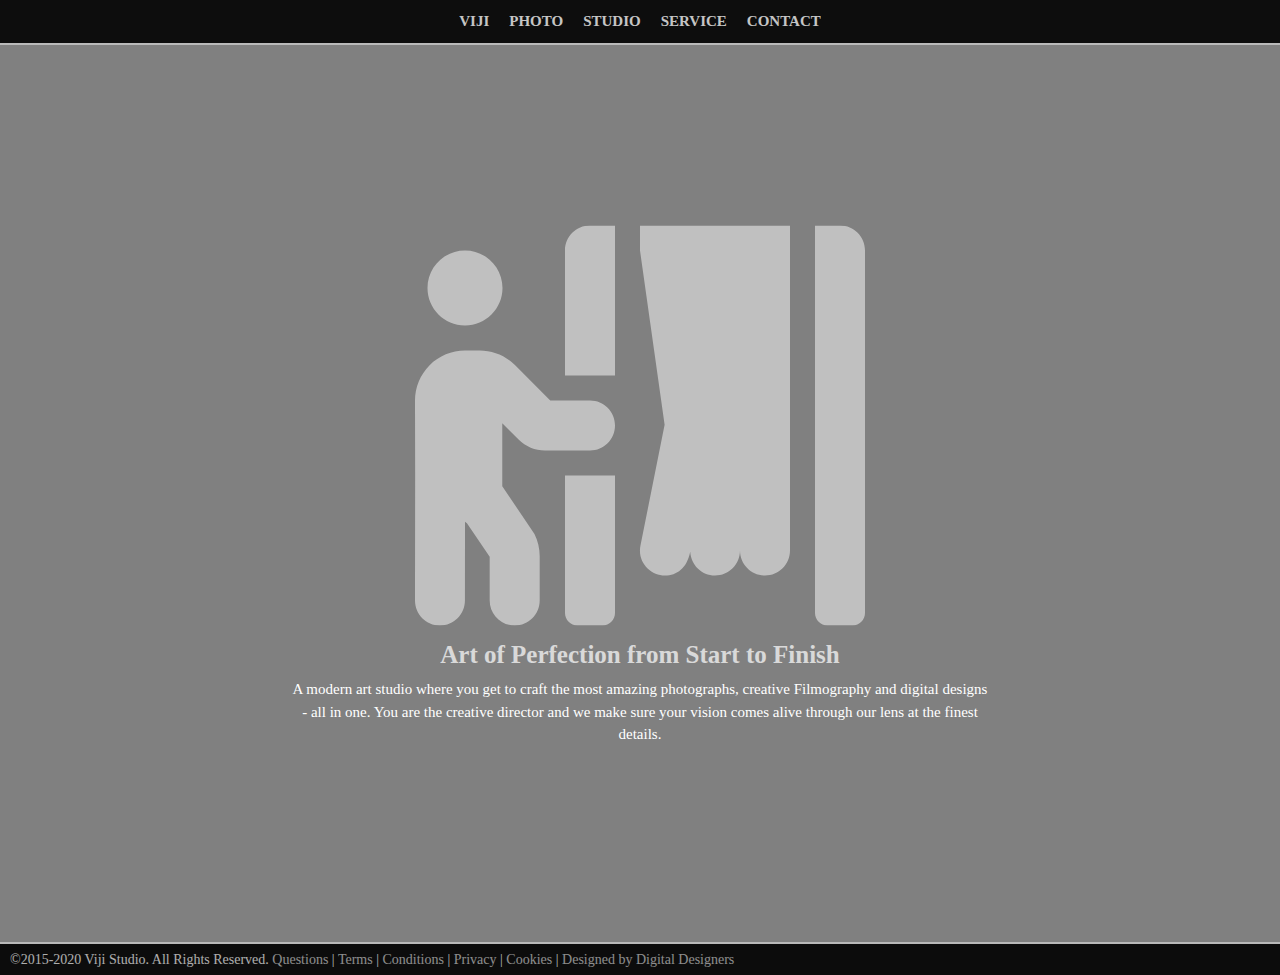
<file: index.html>
<!DOCTYPE html>
<html lang="en">

<head>
  <meta charset="UTF-8" />
  <meta name="viewport" content="width=device-width, initial-scale=1.0" />
  <title>Viji Studio: Photography, Filmography & Creative Design</title>
  <meta name="description"
    content="Photography, Filmography & Creative Design Studio in the heart of Toronto" />
  <link rel="shortcut icon" href="https://vijistudio.com/favicon.ico" type="image/x-icon" />

  <link rel="canonical" href="https://vijistudio.com/index.html" />
  <meta name="robots" content="max-snippet:-1, max-image-preview:large, max-video-preview:-1">
  <meta name="subject" content="Photography, Filmography & Creative Design" />
  <meta name="copyright" content="Viji Studio" />
  <meta name="author" content="Viji Velu" />

  <meta property="og:type" content="website" />
  <meta property="og:site_name" content="Viji Studio" />
  <meta property="og:title" content="Photography, Filmography & Creative Design Studio in the heart of Toronto" />
  <meta property="og:description"
    content="Photography, Filmography & Creative Design Studio in the heart of Toronto" />
  <meta property="og:url" content="https://vijistudio.com" />
  <meta property="og:image" content="https://vijistudio.com/logo.png" />
  <meta property="og:image:url" content="https://vijistudio.com/logo.png" />
  <meta property="og:image:alt" content="Website Name And Logo" />
  <meta property="fb:app_id" content="2519717764938880" />

  <meta name="twitter:card" content="summary" />
  <meta name="twitter:title" content="Photography, Filmography & Creative Design Studio in the heart of Toronto" />
  <meta name="twitter:description"
    content="Photography, Filmography & Creative Design Studio in the heart of Toronto" />
  <meta name="twitter:site" content="@viewsbyviji" />
  <meta name="twitter:image" content="https://vijistudio.com/logo.png/" />
 
 <meta name="google-site-verification" content="sirimkZRqiskqkBtPXglLRsh2No3yCVMbTO7wrermxA" />
 <meta name="msvalidate.01" content="4D62C07C8D78D80A59F36B67650A94B4" />
 <meta name="yandex-verification" content="cbead108b079e918" />
  
  <meta name="keywords"
    content="Corporate Branding, Promotional Marketing, Fashion Photography, Film Photography, Cinematography, Short Filmography, Creative Design, Website Development" />
  <link rel="stylesheet" href="style.css" />
</head>

<body>
  <div id="wrapper">
    <header>
      <nav>
          <ul>
            <li><a class="current" href="index.html">VIJI</a></li>
            <li><a href="photography.html">PHOTO</a></li>
            <li><a href="studio.html">STUDIO</a></li>     
            <li><a href="service.html">SERVICE</a></li>
            <li><a href="contact.html">CONTACT</a></li>
          </ul>
      </nav>
    </header>

    <div id="main">
      <article class="home">

        <svg data-icon="person-booth" class="fa-person-booth" role="img" xmlns="http://www.w3.org/2000/svg" viewBox="0 0 576 512"><path fill="currentColor" d="M192 496c0 8.8 7.2 16 16 16h32c8.8 0 16-7.2 16-16V320h-64v176zm32-272h-50.9l-45.2-45.3C115.8 166.6 99.7 160 82.7 160H64c-17.1 0-33.2 6.7-45.3 18.8C6.7 190.9 0 207 0 224.1L.2 320 0 480c0 17.7 14.3 32 31.9 32 17.6 0 32-14.3 32-32l.1-100.7c.9.5 1.6 1.3 2.5 1.7l29.1 43v56c0 17.7 14.3 32 32 32s32-14.3 32-32v-56.5c0-9.9-2.3-19.8-6.7-28.6l-41.2-61.3V253l20.9 20.9c9.1 9.1 21.1 14.1 33.9 14.1H224c17.7 0 32-14.3 32-32s-14.3-32-32-32zM64 128c26.5 0 48-21.5 48-48S90.5 32 64 32 16 53.5 16 80s21.5 48 48 48zm224-96l31.5 223.1-30.9 154.6c-4.3 21.6 13 38.3 31.4 38.3 15.2 0 28-9.1 32.3-30.4.9 16.9 14.6 30.4 31.7 30.4 17.7 0 32-14.3 32-32 0 17.7 14.3 32 32 32s32-14.3 32-32V0H288v32zm-96 0v160h64V0h-32c-17.7 0-32 14.3-32 32zM544 0h-32v496c0 8.8 7.2 16 16 16h32c8.8 0 16-7.2 16-16V32c0-17.7-14.3-32-32-32z"></path></svg>
        <h1>Art of Perfection from Start to Finish</h1>
        <p>
          A modern art studio where you get to craft the most amazing photographs, creative Filmography and digital designs - all in one. You are the creative director and we make sure your vision comes alive through our lens at the finest details. 
        </p>
      </article>
      
    </div>
    <footer>
      <p>
        ©2015-2020 Viji Studio. All Rights Reserved.
        <a href="questions.html">Questions</a> |
        <a href="terms.html">Terms</a> |
        <a href="conditions.html">Conditions</a> |
        <a href="privacy.html">Privacy</a> |
        <a href="cookies.html">Cookies</a> |
        <a href="https://digitaldesigners.ca" target="_blank" rel="noopener noreferrer"> Designed by Digital
          Designers</a>
      </p>
      <script type="application/ld+json">
          {
            "@context": "http://www.schema.org",
            "@type": "ProfessionalService",
            "name": "Viji Studio",
            "url": "https://vijistudio.com",
            "sameAs": [
              "https://facebook.com/viewsbyviji",
              "https://instagram.com/viewsbyviji",
              "https://twitter.com/viewsbyviji",
              "https://pinterest.ca/viewsbyviji",
              "https://viewsbyviji.tumblr.com",
              "https://500px.com/viewsbyviji",
              "https://flickr.com/photos/viewsbyviji",
              "https://linkedin.com/company/viewsbyviji",
              ""
            ],
            "logo": "https://vijistudio.com/logo.png",
            "priceRange": "$$$",
            "image": "https://vijistudio.com/logo.png",
            "description": "Learn to become a Photographer",
            "address": {
              "@type": "PostalAddress",
              "streetAddress": "945 Midland Avenue",
              "addressLocality": "Toronto",
              "addressRegion": "ON",
              "postalCode": "M1K 4G5",
              "addressCountry": "Canada"
            },
            "telephone": "416-882-8427"
          }
        </script>
      <script async src="script.js"></script>
    </footer>
  </div>
</body>

</html>
</file>
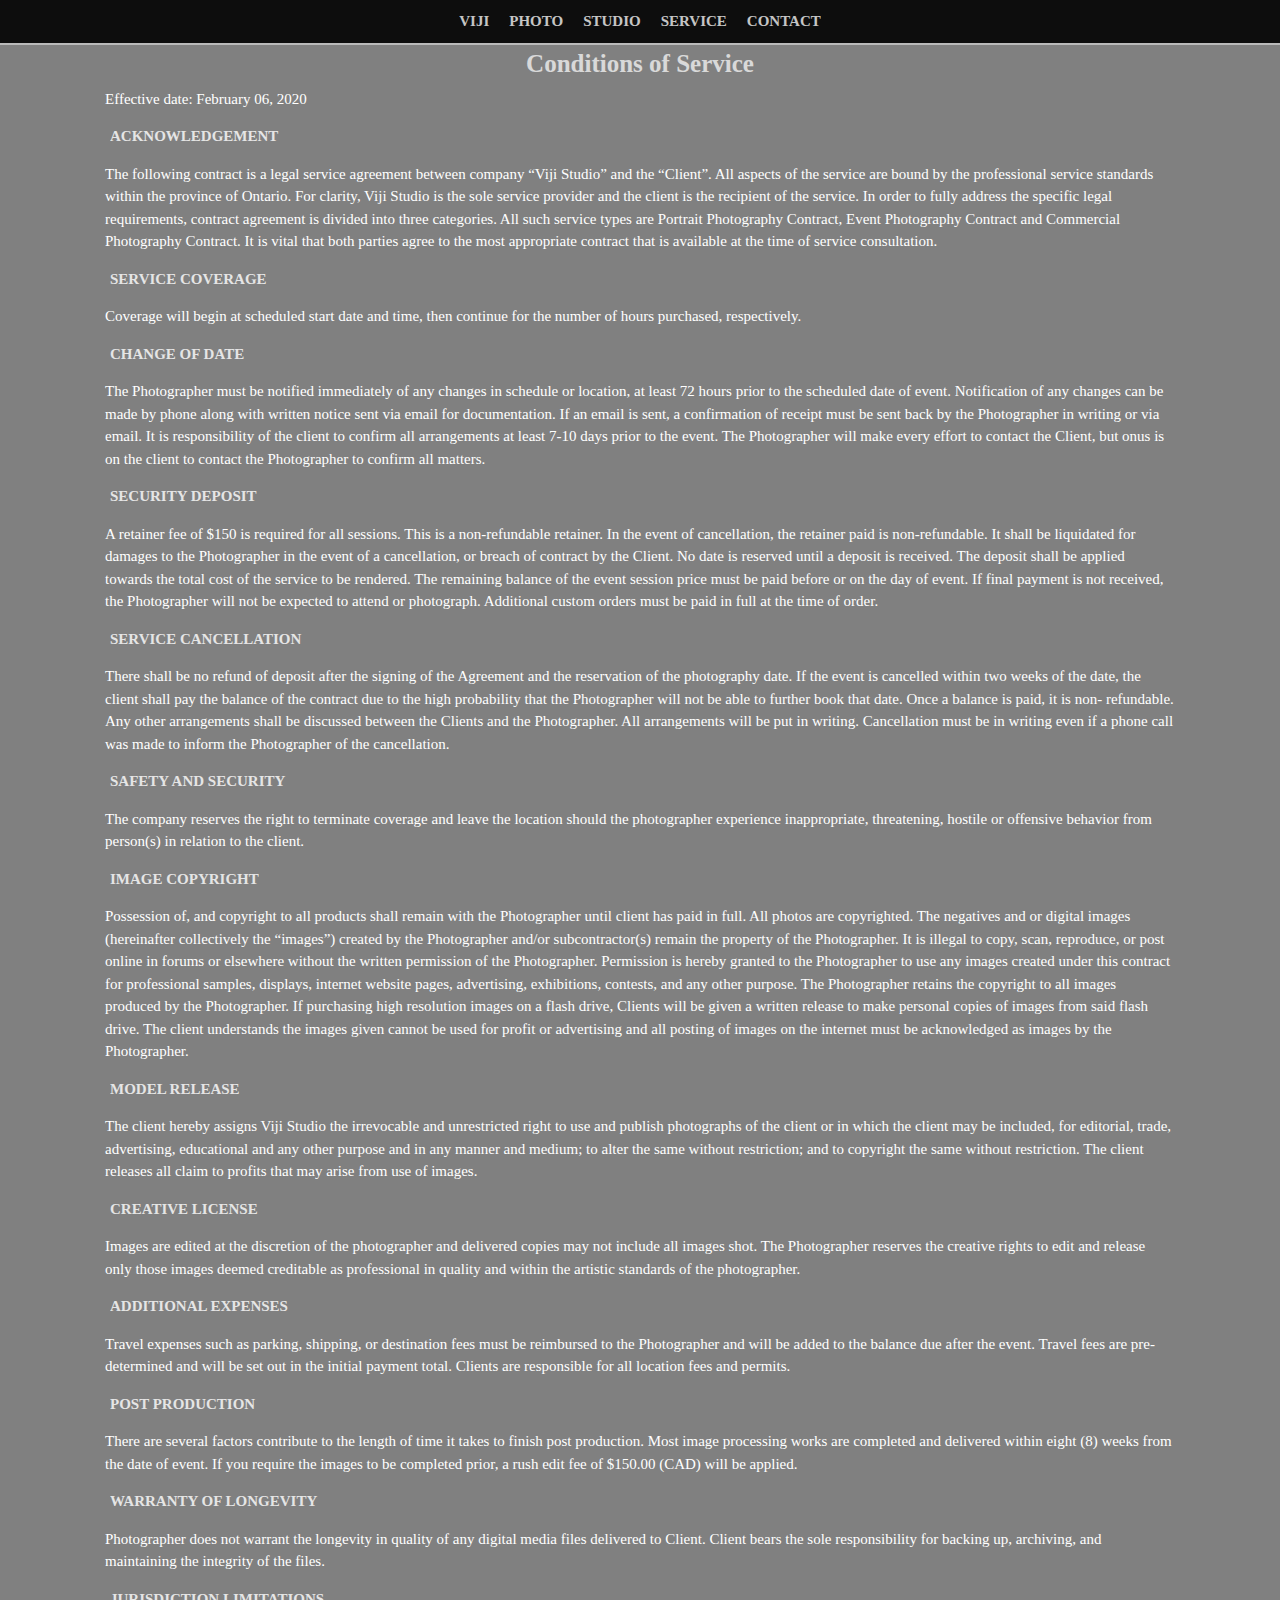
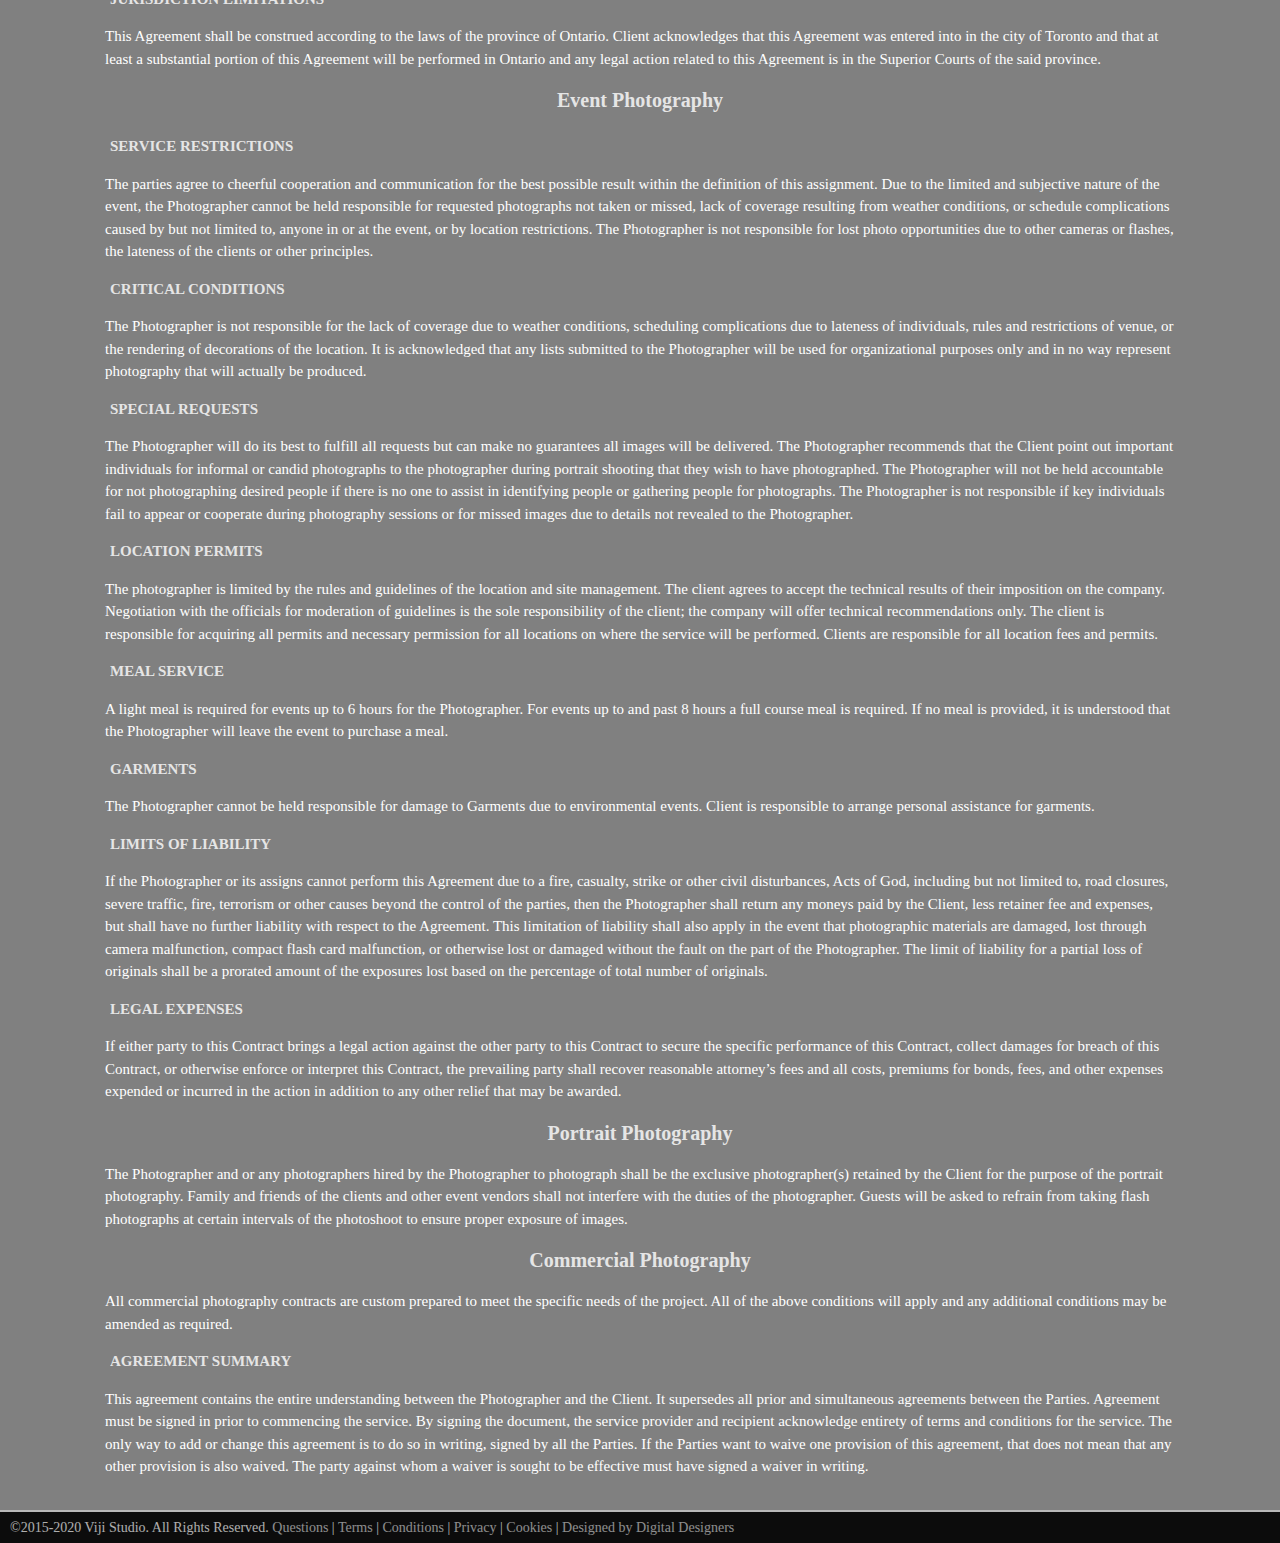
<file: conditions.html>
<!DOCTYPE html>
<html lang="en">

<head>
  <meta charset="UTF-8" />
  <meta name="viewport" content="width=device-width, initial-scale=1.0" />
  <title>Viji Studio: Conditions of Service</title>
  <meta name="description"
    content="Digital Photography Studio in the heart of Toronto" />
  <link rel="shortcut icon" href="https://vijistudio.com/favicon.ico" type="image/x-icon" />

  <link rel="canonical" href="https://vijistudio.com/conditions.html" />
  <meta name="robots" content="max-snippet:-1, max-image-preview:large, max-video-preview:-1">
  <meta name="subject" content="Studio Photography" />
  <meta name="copyright" content="Viji Studio" />
  <meta name="author" content="Viji Velu" />
 
  <link rel="stylesheet" href="style.css" />
</head>

<body>
  <div id="wrapper">
    <header>
      <nav>
        <ul>
          <li><a href="index.html">VIJI</a></li>
          <li><a href="photography.html">PHOTO</a></li>
          <li><a href="studio.html">STUDIO</a></li>     
          <li><a href="service.html">SERVICE</a></li>
          <li><a href="contact.html">CONTACT</a></li>
        </ul>
      </nav>
    </header>

    <div id="main">
      <article class="conditions">
        <h1>Conditions of Service</h1>
        <p>Effective date: February 06, 2020</p>
        <h3>Acknowledgement </h3>
        <p>The following contract is a legal service agreement between company “Viji Studio” and the
          “Client”. All aspects of the service are bound by the professional service standards within the
          province of Ontario. For clarity, Viji Studio is the sole service provider and the client is
          the recipient of the service. In order to fully address the specific legal requirements, contract
          agreement is divided into three categories. All such service types are Portrait Photography
          Contract, Event Photography Contract and Commercial Photography Contract. It is vital that both
          parties agree to the most appropriate contract that is available at the time of service
          consultation.</p>

        <h3>Service Coverage </h3>
        <p>Coverage will begin at scheduled start date and time, then continue for the number of hours
          purchased, respectively. </p>

        <h3>Change of Date </h3>
        <p>The Photographer must be notified immediately of any changes in schedule or location, at least 72
          hours prior to the scheduled date of event. Notification of any changes can be made by phone along
          with written notice sent via email for documentation. If an email is sent, a confirmation of receipt
          must be sent back by the Photographer in writing or via email. It is responsibility of the client to
          confirm all arrangements at least 7-10 days prior to the event. The Photographer will make every
          effort to contact the Client, but onus is on the client to contact the Photographer to confirm all
          matters. </p>

        <h3>Security Deposit</h3>
        <p>A retainer fee of $150 is required for all sessions. This is a non-refundable retainer. In the event
          of cancellation, the retainer paid is non-refundable. It shall be liquidated for damages to the
          Photographer in the event of a cancellation, or breach of contract by the Client. No date is
          reserved until a deposit is received. The deposit shall be applied towards the total cost of the
          service to be rendered. The remaining balance of the event session price must be paid before or on
          the day of event. If final payment is not received, the Photographer will not be expected to attend
          or photograph. Additional custom orders must be paid in full at the time of order. </p>

        <h3>Service Cancellation </h3>
        <p>There shall be no refund of deposit after the signing of the Agreement and the reservation of the
          photography date. If the event is cancelled within two weeks of the date, the client shall pay the
          balance of the contract due to the high probability that the Photographer will not be able to
          further book that date. Once a balance is paid, it is non- refundable. Any other arrangements shall
          be discussed between the Clients and the Photographer. All arrangements will be put in writing.
          Cancellation must be in writing even if a phone call was made to inform the Photographer of the
          cancellation. </p>

        <h3>Safety and Security</h3>
        <p>The company reserves the right to terminate coverage and leave the location should the photographer
          experience inappropriate, threatening, hostile or offensive behavior from person(s) in relation to
          the client. </p>

        <h3>Image Copyright</h3>
        <p>Possession of, and copyright to all products shall remain with the Photographer until client has paid
          in full. All photos are copyrighted. The negatives and or digital images (hereinafter collectively
          the “images”) created by the Photographer and/or subcontractor(s) remain the property of the
          Photographer. It is illegal to copy, scan, reproduce, or post online in forums or elsewhere without
          the written permission of the Photographer. Permission is hereby granted to the Photographer to use
          any images created under this contract for professional samples, displays, internet website pages,
          advertising, exhibitions, contests, and any other purpose. The Photographer retains the copyright to
          all images produced by the Photographer. If purchasing high resolution images on a flash drive,
          Clients will be given a written release to make personal copies of images from said flash drive. The
          client understands the images given cannot be used for profit or advertising and all posting of
          images on the internet must be acknowledged as images by the Photographer. </p>

        <h3>Model Release</h3>
        <p>The client hereby assigns Viji Studio the irrevocable and unrestricted right to use and publish
          photographs of the client or in which the client may be included, for editorial, trade, advertising,
          educational and any other purpose and in any manner and medium; to alter the same without
          restriction; and to copyright the same without restriction. The client releases all claim to profits
          that may arise from use of images. </p>

        <h3>Creative License </h3>
        <p>Images are edited at the discretion of the photographer and delivered copies may not include all
          images shot. The Photographer reserves the creative rights to edit and release only those images
          deemed creditable as professional in quality and within the artistic standards of the photographer.
        </p>

        <h3>Additional Expenses</h3>
        <p>Travel expenses such as parking, shipping, or destination fees must be reimbursed to the Photographer
          and will be added to the balance due after the event. Travel fees are pre-determined and will be set
          out in the initial payment total. Clients are responsible for all location fees and permits.</p>

        <h3>Post Production</h3>
        <p>There are several factors contribute to the length of time it takes to finish post production. Most image
          processing works are completed and delivered within eight (8) weeks from the date of event. If you require the
          images to be completed prior, a rush edit fee of $150.00 (CAD) will be applied.
        </p>

        <h3>Warranty of Longevity</h3>
        <p>Photographer does not warrant the longevity in quality of any digital media files delivered to
          Client. Client bears the sole responsibility for backing up, archiving, and maintaining the
          integrity of the files. </p>

        <h3>Jurisdiction Limitations</h3>
        <p>This Agreement shall be construed according to the laws of the province of Ontario. Client
          acknowledges that this Agreement was entered into in the city of Toronto and that at least a
          substantial portion of this Agreement will be performed in Ontario and any legal action related to
          this Agreement is in the Superior Courts of the said province. </p>

        <h2>Event Photography</h2>
        <h3>Service Restrictions</h3>
        <p>The parties agree to cheerful cooperation and communication for the best possible result within the
          definition of this assignment. Due to the limited and subjective nature of the event, the
          Photographer cannot be held responsible for requested photographs not taken or missed, lack of
          coverage resulting from weather conditions, or schedule complications caused by but not limited to,
          anyone in or at the event, or by location restrictions. The Photographer is not responsible for lost
          photo opportunities due to other cameras or flashes, the lateness of the clients or other
          principles. </p>

        <h3>Critical Conditions</h3>
        <p>The Photographer is not responsible for the lack of coverage due to weather conditions, scheduling
          complications due to lateness of individuals, rules and restrictions of venue, or the rendering of
          decorations of the location. It is acknowledged that any lists submitted to the Photographer will be
          used for organizational purposes only and in no way represent photography that will actually be
          produced. </p>

        <h3>Special Requests</h3>
        <p>The Photographer will do its best to fulfill all requests but can make no guarantees all images will
          be delivered. The Photographer recommends that the Client point out important individuals for
          informal or candid photographs to the photographer during portrait shooting that they wish to have
          photographed. The Photographer will not be held accountable for not photographing desired people if
          there is no one to assist in identifying people or gathering people for photographs. The
          Photographer is not responsible if key individuals fail to appear or cooperate during photography
          sessions or for missed images due to details not revealed to the Photographer. </p>

        <h3>Location Permits</h3>
        <p>The photographer is limited by the rules and guidelines of the location and site management. The
          client agrees to accept the technical results of their imposition on the company. Negotiation with
          the officials for moderation of guidelines is the sole responsibility of the client; the company
          will offer technical recommendations only. The client is responsible for acquiring all permits and
          necessary permission for all locations on where the service will be performed. Clients are
          responsible for all location fees and permits.</p>

        <h3>Meal Service </h3>
        <p>A light meal is required for events up to 6 hours for the Photographer. For events up to and past 8
          hours a full course meal is required. If no meal is provided, it is understood that the Photographer
          will leave the event to purchase a meal. </p>

        <h3>Garments </h3>
        <p>The Photographer cannot be held responsible for damage to Garments due to environmental events.
          Client is responsible to arrange personal assistance for garments. </p>

        <h3>Limits of Liability</h3>
        <p>If the Photographer or its assigns cannot perform this Agreement due to a fire, casualty, strike or
          other civil disturbances, Acts of God, including but not limited to, road closures, severe traffic,
          fire, terrorism or other causes beyond the control of the parties, then the Photographer shall
          return any moneys paid by the Client, less retainer fee and expenses, but shall have no further
          liability with respect to the Agreement. This limitation of liability shall also apply in the event
          that photographic materials are damaged, lost through camera malfunction, compact flash card
          malfunction, or otherwise lost or damaged without the fault on the part of the Photographer. The
          limit of liability for a partial loss of originals shall be a prorated amount of the exposures lost
          based on the percentage of total number of originals. </p>

        <h3>Legal Expenses </h3>
        <p>If either party to this Contract brings a legal action against the other party to this Contract to
          secure the specific performance of this Contract, collect damages for breach of this Contract, or
          otherwise enforce or interpret this Contract, the prevailing party shall recover reasonable
          attorney’s fees and all costs, premiums for bonds, fees, and other expenses expended or incurred in
          the action in addition to any other relief that may be awarded. </p>

        <h2>Portrait Photography</h2>
        <p>The Photographer and or any photographers hired by the Photographer to photograph shall be the
          exclusive photographer(s) retained by the Client for the purpose of the portrait photography. Family
          and friends of the clients and other event vendors shall not interfere with the duties of the
          photographer. Guests will be asked to refrain from taking flash photographs at certain intervals of
          the photoshoot to ensure proper exposure of images. </p>

        <h2>Commercial Photography</h2>
        <p>All commercial photography contracts are custom prepared to meet the specific needs of the project.
          All of the above conditions will apply and any additional conditions may be amended as required.
        </p>

        <h3>Agreement Summary</h3>
        <p>This agreement contains the entire understanding between the Photographer and the Client. It
          supersedes all prior and simultaneous agreements between the Parties. Agreement must be signed in
          prior to commencing the service. By signing the document, the service provider and recipient
          acknowledge entirety of terms and conditions for the service. The only way to add or change this
          agreement is to do so in writing, signed by all the Parties. If the Parties want to waive one
          provision of this agreement, that does not mean that any other provision is also waived. The party
          against whom a waiver is sought to be effective must have signed a waiver in writing. </p>
      </article>
    </div>
    <footer>
      <p>
        ©2015-2020 Viji Studio. All Rights Reserved.
        <a href="questions.html">Questions</a> |
        <a href="terms.html">Terms</a> |
        <a class="current" href="conditions.html">Conditions</a> |
        <a href="privacy.html">Privacy</a> |
        <a href="cookies.html">Cookies</a> |
        <a href="https://digitaldesigners.ca" target="_blank" rel="noopener noreferrer"> Designed by Digital
          Designers</a>
      </p>
      
      <script async src="script.js"></script>
    </footer>
  </div>
</body>

</html>
</file>
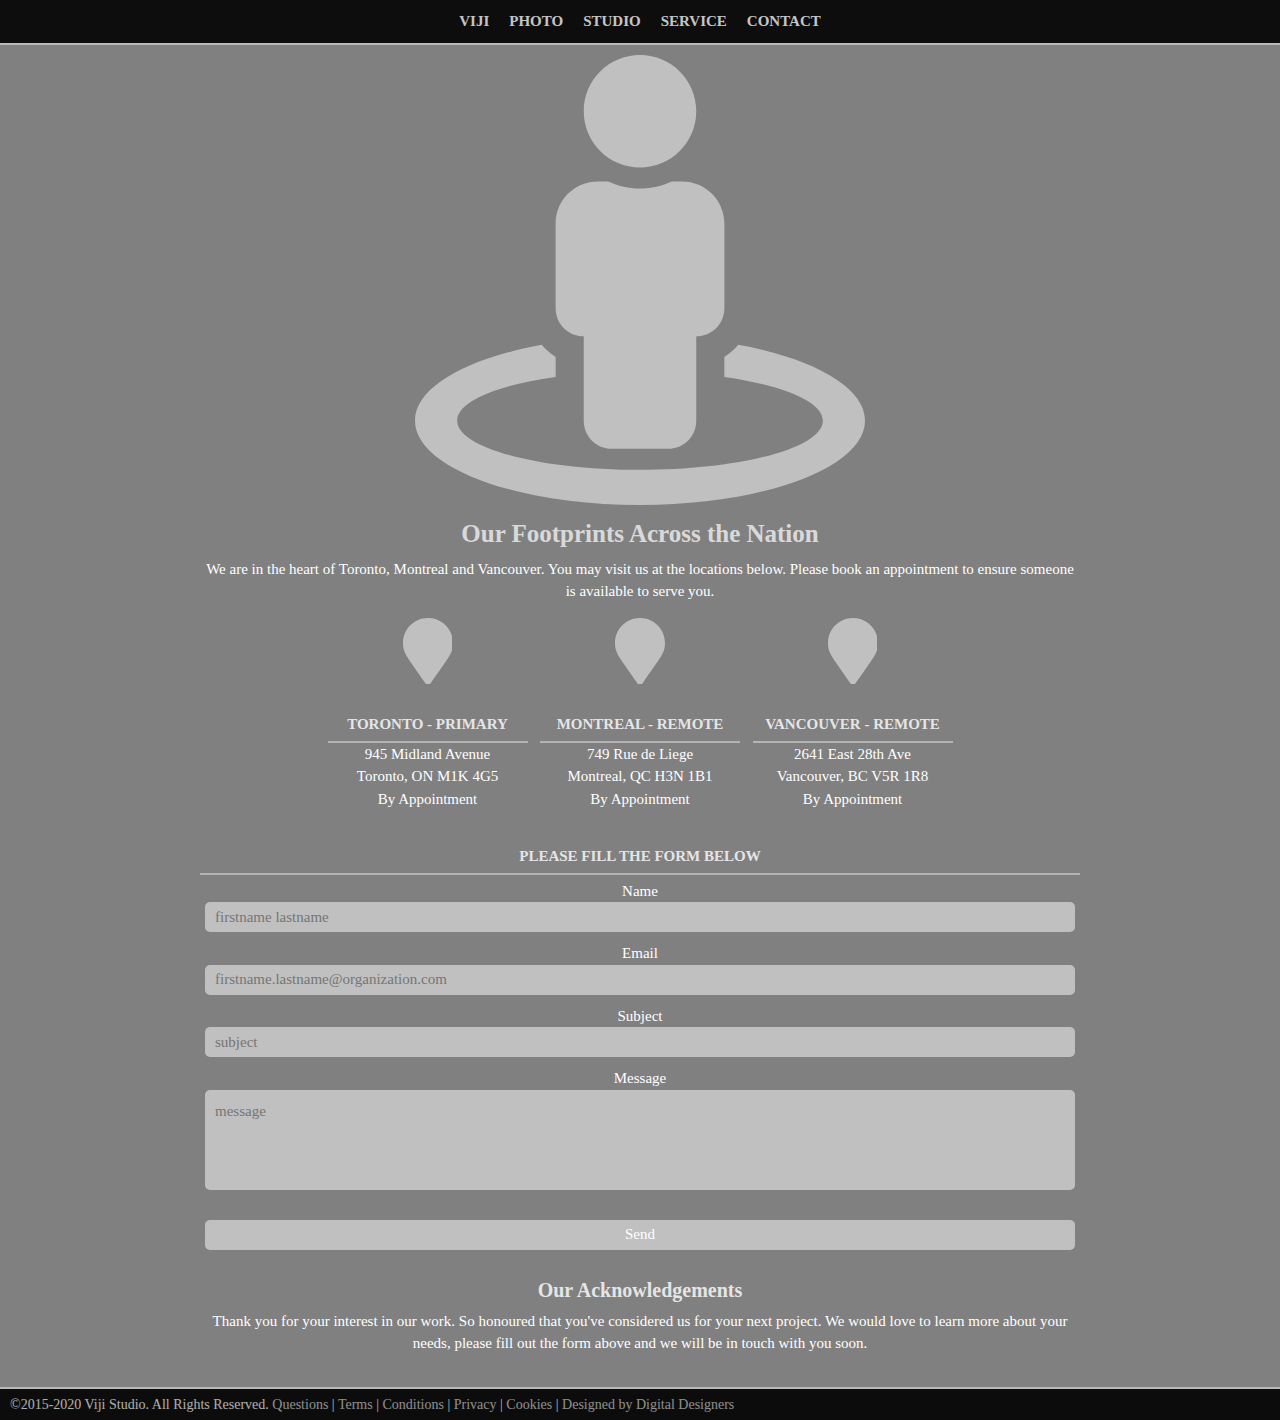
<file: contact.html>
<!DOCTYPE html>
<html lang="en">

<head>
  <meta charset="UTF-8" />
  <meta name="viewport" content="width=device-width, initial-scale=1.0" />
  <title>Viji Studio: Contact</title>
  <meta name="description"
    content="Photography, Filmography & Creative Design Studio in the heart of Toronto" />
  <link rel="shortcut icon" href="https://vijistudio.com/favicon.ico" type="image/x-icon" />

  <link rel="canonical" href="https://vijistudio.com/contact.html" />
  <meta name="robots" content="max-snippet:-1, max-image-preview:large, max-video-preview:-1">
  <meta name="subject" content="Photography, Filmography & Creative Design" />
  <meta name="copyright" content="Viji Studio" />
  <meta name="author" content="Viji Velu" />
 
  <link rel="stylesheet" href="style.css" />
</head>

<body>
  <div id="wrapper">
    <header>
      <nav>
        <ul>
          <li><a href="index.html">VIJI</a></li>
          <li><a href="photography.html">PHOTO</a></li>
          <li><a href="studio.html">STUDIO</a></li>     
          <li><a href="service.html">SERVICE</a></li>
          <li><a class="current" href="contact.html">CONTACT</a></li>
        </ul>
      </nav>
    </header>

    <div id="main">
    <article class="contact">
      <svg data-icon="street-view" class="fa-street-view" role="img" xmlns="http://www.w3.org/2000/svg" viewBox="0 0 512 512"><path fill="currentColor" d="M367.9 329.76c-4.62 5.3-9.78 10.1-15.9 13.65v22.94c66.52 9.34 112 28.05 112 49.65 0 30.93-93.12 56-208 56S48 446.93 48 416c0-21.6 45.48-40.3 112-49.65v-22.94c-6.12-3.55-11.28-8.35-15.9-13.65C58.87 345.34 0 378.05 0 416c0 53.02 114.62 96 256 96s256-42.98 256-96c0-37.95-58.87-70.66-144.1-86.24zM256 128c35.35 0 64-28.65 64-64S291.35 0 256 0s-64 28.65-64 64 28.65 64 64 64zm-64 192v96c0 17.67 14.33 32 32 32h64c17.67 0 32-14.33 32-32v-96c17.67 0 32-14.33 32-32v-96c0-26.51-21.49-48-48-48h-11.8c-11.07 5.03-23.26 8-36.2 8s-25.13-2.97-36.2-8H208c-26.51 0-48 21.49-48 48v96c0 17.67 14.33 32 32 32z"></path></svg>
      <h1>Our Footprints Across the Nation</h1>
      <p class="first">We are in the heart of Toronto, Montreal and Vancouver. You may visit us at the locations below. Please book an appointment to ensure someone is available to serve you. </p>
    
      <div class="card">
        <svg class="fa-map-marker" role="img" xmlns="http://www.w3.org/2000/svg" viewBox="0 0 384 512"><path fill="currentColor" d="M172.268 501.67C26.97 291.031 0 269.413 0 192 0 85.961 85.961 0 192 0s192 85.961 192 192c0 77.413-26.97 99.031-172.268 309.67-9.535 13.774-29.93 13.773-39.464 0z"></path></svg>
        <h3>Toronto - Primary</h3>
        <p>945 Midland Avenue <br> Toronto, ON M1K 4G5</p>
        <p>By Appointment</p>
      </div>
      <div class="card">
        <svg class="fa-map-marker" role="img" xmlns="http://www.w3.org/2000/svg" viewBox="0 0 384 512"><path fill="currentColor" d="M172.268 501.67C26.97 291.031 0 269.413 0 192 0 85.961 85.961 0 192 0s192 85.961 192 192c0 77.413-26.97 99.031-172.268 309.67-9.535 13.774-29.93 13.773-39.464 0z"></path></svg>
        <h3>Montreal - Remote</h3>
        <p>749 Rue de Liege <br> Montreal, QC H3N 1B1</p>
        <p>By Appointment</p>
      </div>
      <div class="card">
        <svg class="fa-map-marker" role="img" xmlns="http://www.w3.org/2000/svg" viewBox="0 0 384 512"><path fill="currentColor" d="M172.268 501.67C26.97 291.031 0 269.413 0 192 0 85.961 85.961 0 192 0s192 85.961 192 192c0 77.413-26.97 99.031-172.268 309.67-9.535 13.774-29.93 13.773-39.464 0z"></path></svg>
        <h3>Vancouver - Remote</h3>
        <p>2641 East 28th Ave <br> Vancouver, BC V5R 1R8 </p>
        <p>By Appointment</p>
      </div>

      <h3>Please fill the form below</h3>
      
      <form name="contact" action="thanks.html" method="POST" data-netlify="true">

          <p><label>Name<input type="text" name="name" class="contact-form-text"
                      placeholder="firstname lastname" required minlength="6" maxlength="40"></label></p>

          <p><label>Email<input type="email" name="email" class="contact-form-text"
                      placeholder="firstname.lastname@organization.com" required minlength="9"
                      maxlength="50"></label></p>

          <p><label>Subject<input type="text" name="subject" class="contact-form-text" placeholder="subject"
                      required minlength="4" maxlength="50"></label></p>

          <p><label>Message<textarea name="message" class="contact-form-text" placeholder="message" required
                      minlength="10" maxlength="300"></textarea></label></p>

          <p>
              <div data-netlify-recaptcha="true"></div>
          </p>

          <p><input type="submit" class="contact-form-btn" value="Send"></label></p>
      </form>
      <h2>Our Acknowledgements</h2>
      <p class="last">
        Thank you for your interest in our work. So honoured that you've considered us for your next project. We would love to learn more about your needs, please fill out the form above and we will be in touch with you soon.
      </p>
    </article>  

    </div>
    <footer>
      <p>
        ©2015-2020 Viji Studio. All Rights Reserved.
        <a href="questions.html">Questions</a> |
        <a href="terms.html">Terms</a> |
        <a href="conditions.html">Conditions</a> |
        <a href="privacy.html">Privacy</a> |
        <a href="cookies.html">Cookies</a> |
        <a href="https://digitaldesigners.ca" target="_blank" rel="noopener noreferrer"> Designed by Digital
          Designers</a>
      </p>
      
      <script async src="script.js"></script>
    </footer>
  </div>
</body>

</html>
</file>
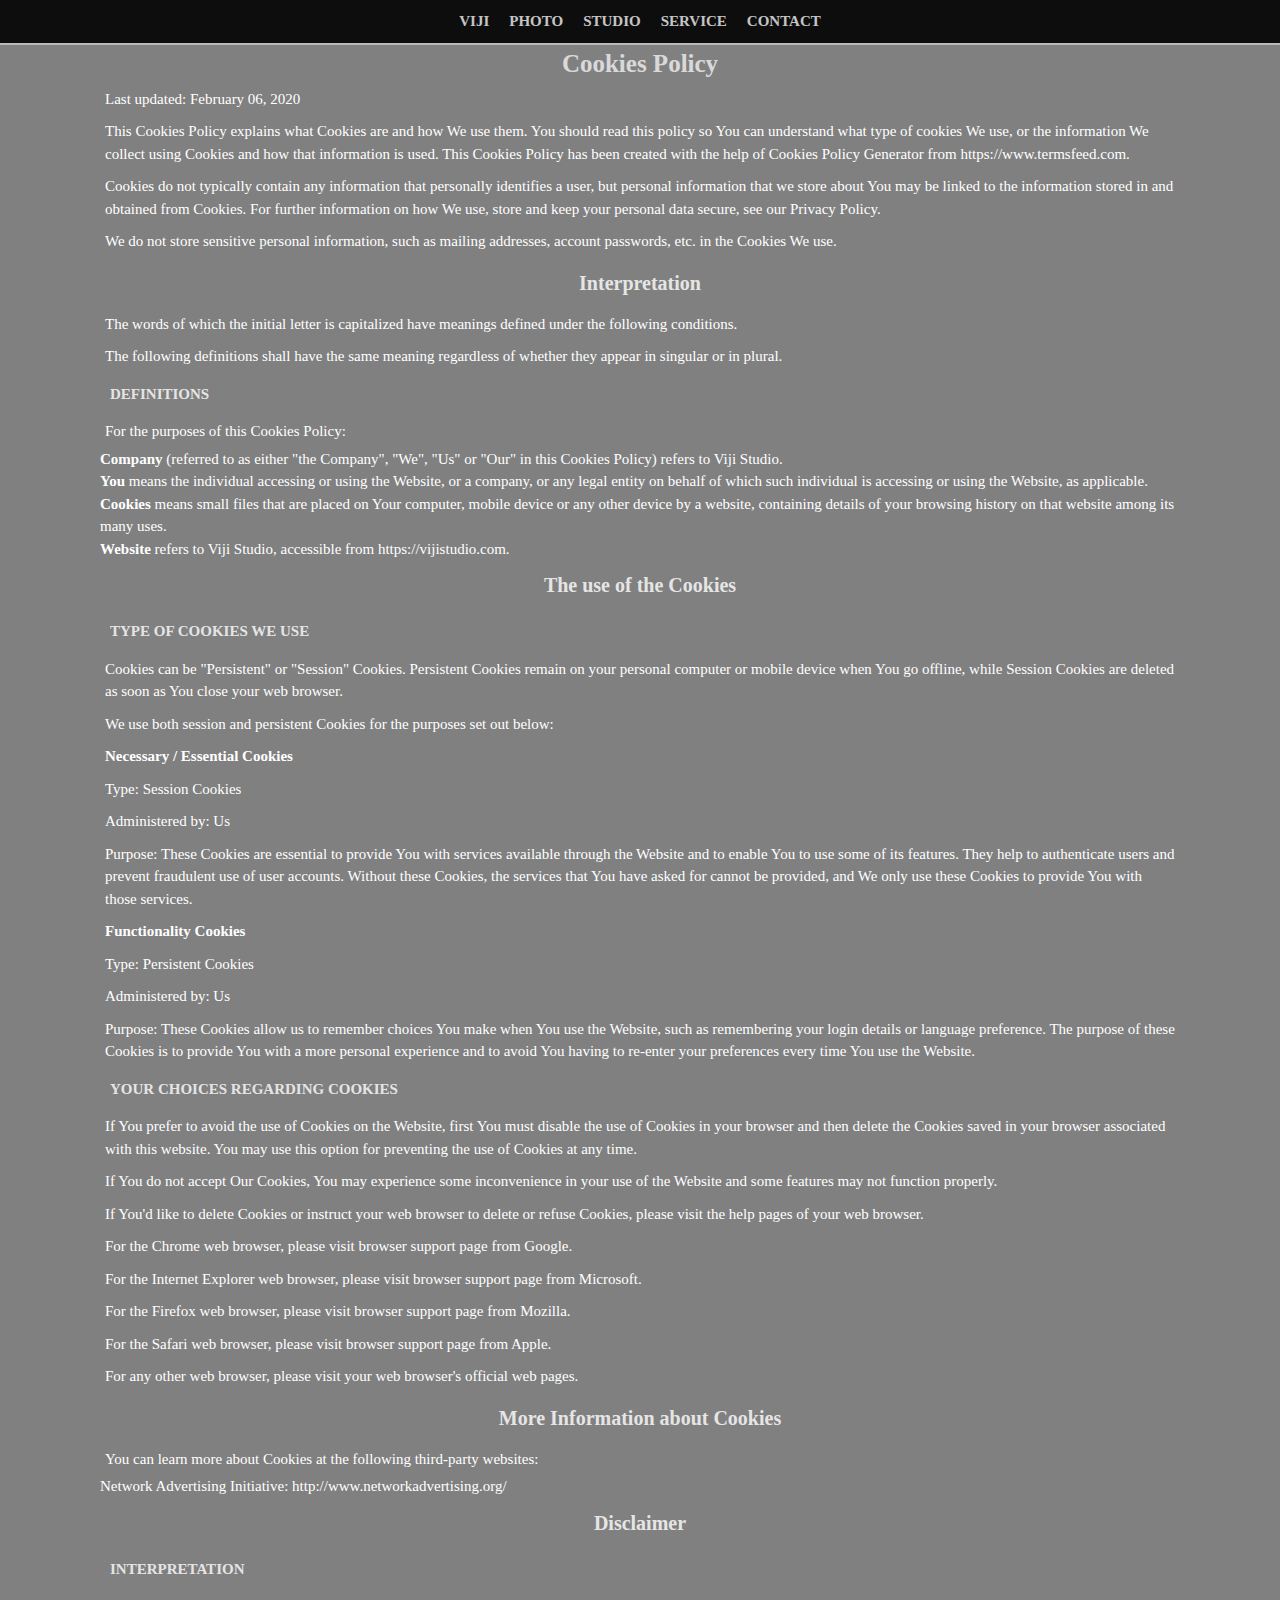
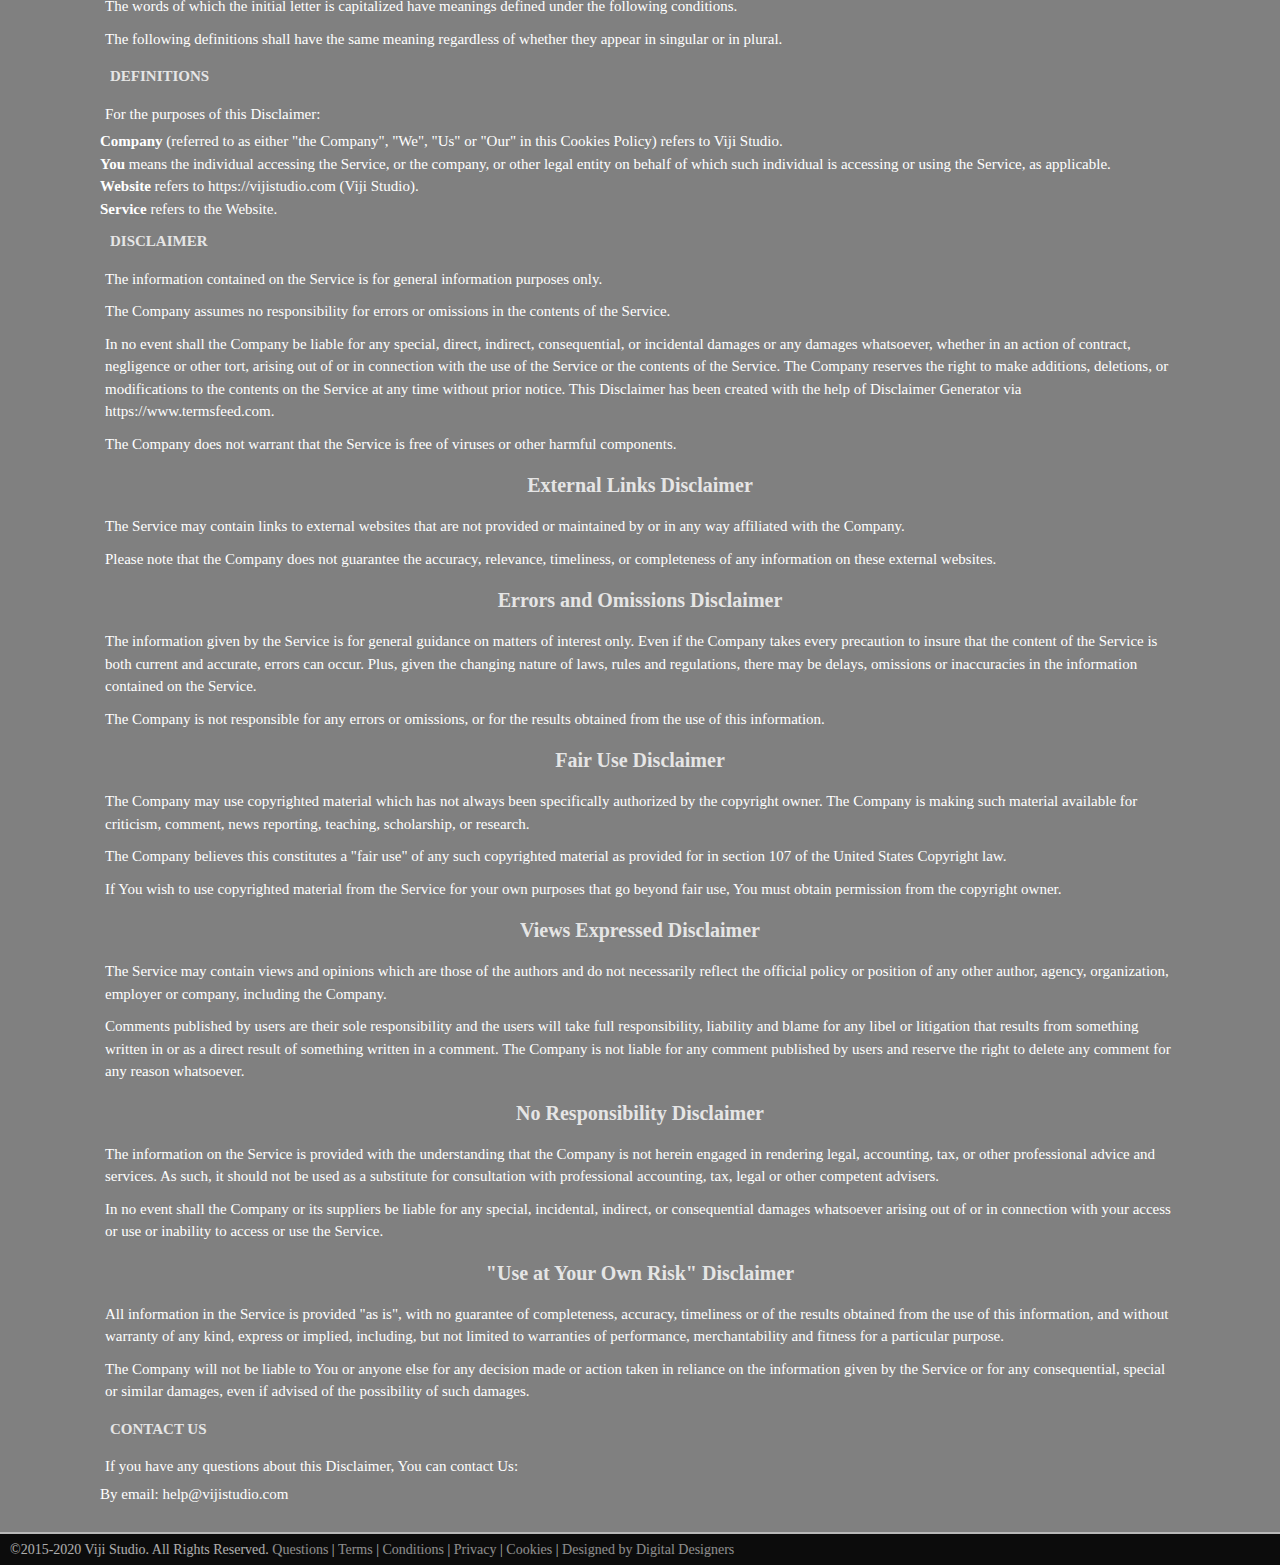
<file: cookies.html>
<!DOCTYPE html>
<html lang="en">

<head>
  <meta charset="UTF-8" />
  <meta name="viewport" content="width=device-width, initial-scale=1.0" />
  <title>Viji Studio: Cookies Policy</title>
  <meta name="description"
    content="Digital Photography Studio in the heart of Toronto" />
  <link rel="shortcut icon" href="https://vijistudio.com/favicon.ico" type="image/x-icon" />

  <link rel="canonical" href="https://vijistudio.com/cookies.html" />
  <meta name="robots" content="max-snippet:-1, max-image-preview:large, max-video-preview:-1">
  <meta name="subject" content="Studio Photography" />
  <meta name="copyright" content="Viji Studio" />
  <meta name="author" content="Viji Velu" />
 
  <link rel="stylesheet" href="style.css" />
</head>

<body>
  <div id="wrapper">
    <header>
      <nav>
        <ul>
          <li><a href="index.html">VIJI</a></li>
          <li><a href="photography.html">PHOTO</a></li>
          <li><a href="studio.html">STUDIO</a></li>     
          <li><a href="service.html">SERVICE</a></li>
          <li><a href="contact.html">CONTACT</a></li>
        </ul>
      </nav>
    </header>

    <div id="main">
        <article class="cookies">
            <h1>Cookies Policy</h1>
    
            <p>Last updated: February 06, 2020</p>
    
            <p>This Cookies Policy explains what Cookies are and how We use them. You should read this policy so You
              can understand
              what type of cookies We use, or the information We collect using Cookies and how that information is
              used. This
              Cookies Policy has been created with the help of Cookies Policy Generator from
              https://www.termsfeed.com.</p>
    
            <p>Cookies do not typically contain any information that personally identifies a user, but personal
              information that we
              store about You may be linked to the information stored in and obtained from Cookies. For further
              information on how
              We use, store and keep your personal data secure, see our Privacy Policy.</p>
    
            <p>We do not store sensitive personal information, such as mailing addresses, account passwords, etc. in
              the Cookies We
              use.</p>
    
            <h2>Interpretation</h2>
            <p>The words of which the initial letter is capitalized have meanings defined under the following
              conditions.</p>
            <p>The following definitions shall have the same meaning regardless of whether they appear in
              singular or in plural.
            </p>
    
            <h3>Definitions</h3>
            <p>For the purposes of this Cookies Policy:</p>
    
            <ul>
              <li><strong>Company</strong> (referred to as either "the Company", "We", "Us" or "Our" in this
                Cookies Policy)
                refers to Viji Studio.</li>
              <li><strong>You</strong> means the individual accessing or using the Website, or a company, or
                any legal entity
                on
                behalf of which such individual is accessing or using the Website, as applicable.</li>
              <li><strong>Cookies</strong> means small files that are placed on Your computer, mobile device
                or any other
                device
                by a website, containing details of your browsing history on that website among its many
                uses.</li>
              <li><strong>Website</strong> refers to Viji Studio, accessible from
                https://vijistudio.com.</li>
            </ul>
    
            <h2>The use of the Cookies</h2>
            <h3>Type of Cookies We Use</h3>
            <p>Cookies can be "Persistent" or "Session" Cookies. Persistent Cookies remain on your personal
              computer or mobile
              device when You go offline, while Session Cookies are deleted as soon as You close your web
              browser.</p>
            <p>We use both session and persistent Cookies for the purposes set out below:</p>
    
            <ul>
              <li>
                <p><strong>Necessary / Essential Cookies</strong>
                  <p>Type: Session Cookies</p>
                  <p>Administered by: Us</p>
                  <p>Purpose: These Cookies are essential to provide You with services available through
                    the Website and
                    to
                    enable You to use some of its features. They help to authenticate users and prevent
                    fraudulent use
                    of
                    user accounts. Without these Cookies, the services that You have asked for cannot be
                    provided, and
                    We
                    only use these Cookies to provide You with those services.</p>
              </li>
              <li>
                <p><strong>Functionality Cookies</strong></p>
                <p>Type: Persistent Cookies</p>
                <p>Administered by: Us</p>
                <p>Purpose: These Cookies allow us to remember choices You make when You use the Website,
                  such as
                  remembering
                  your login details or language preference. The purpose of these Cookies is to provide
                  You with a more
                  personal experience and to avoid You having to re-enter your preferences every time You
                  use the Website.
                </p>
              </li>
            </ul>
            <h3>Your Choices Regarding Cookies</h3>
            <p>If You prefer to avoid the use of Cookies on the Website, first You must disable the use of
              Cookies in your
              browser
              and then delete the Cookies saved in your browser associated with this website. You may use this
              option for
              preventing the use of Cookies at any time.</p>
            <p>If You do not accept Our Cookies, You may experience some inconvenience in your use of the
              Website and some
              features
              may not function properly.</p>
            <p>If You'd like to delete Cookies or instruct your web browser to delete or refuse Cookies, please
              visit the help
              pages
              of your web browser.</p>
            <p> For the Chrome web browser, please visit browser support page from Google.
            </p>
            <p>For the Internet Explorer web browser, please visit browser support page from Microsoft.
            </p>
            <p>For the Firefox web browser, please visit browser support page from Mozilla.
            </p>
            <p> For the Safari web browser, please visit browser support page from Apple.
            </p>
    
    
    
            <p>For any other web browser, please visit your web browser's official web pages.</p>
    
            <h2>More Information about Cookies</h2>
            <p>You can learn more about Cookies at the following third-party websites:</p>
    
            <ul>
              <li>Network Advertising Initiative: http://www.networkadvertising.org/</li>
            </ul>
    
            <h2>Disclaimer</h2>
    
            <h3>Interpretation</h3>
            <p>The words of which the initial letter is capitalized have meanings defined under the following
              conditions.</p>
            <p>The following definitions shall have the same meaning regardless of whether they appear in
              singular or in plural.
            </p>
    
            <h3>Definitions</h3>
            <p>For the purposes of this Disclaimer:</p>
            <ul>
              <li><strong>Company</strong> (referred to as either "the Company", "We", "Us" or "Our" in this
                Cookies Policy)
                refers to Viji Studio.</li>
              <li><strong>You</strong> means the individual accessing the Service, or the company, or other
                legal entity on
                behalf
                of which such individual is accessing or using the Service, as applicable.</li>
              <li><strong>Website</strong> refers to https://vijistudio.com (Viji Studio).</li>
              <li><strong>Service</strong> refers to the Website.</li>
            </ul>
    
            <h3>Disclaimer</h3>
            <p>The information contained on the Service is for general information purposes only.</p>
            <p>The Company assumes no responsibility for errors or omissions in the contents of the Service.</p>
            <p>In no event shall the Company be liable for any special, direct, indirect, consequential, or
              incidental damages
              or
              any damages whatsoever, whether in an action of contract, negligence or other tort, arising out
              of or in
              connection
              with the use of the Service or the contents of the Service. The Company reserves the right to
              make additions,
              deletions, or modifications to the contents on the Service at any time without prior notice.
              This Disclaimer has
              been created with the help of Disclaimer Generator via https://www.termsfeed.com.
            </p>
            <p>The Company does not warrant that the Service is free of viruses or other harmful components.</p>
    
            <h2>External Links Disclaimer</h2>
            <p>The Service may contain links to external websites that are not provided or maintained by or in
              any way
              affiliated
              with the Company.</p>
            <p>Please note that the Company does not guarantee the accuracy, relevance, timeliness, or
              completeness of any
              information on these external websites.</p>
    
            <h2>Errors and Omissions Disclaimer</h2>
            <p>The information given by the Service is for general guidance on matters of interest only. Even if
              the Company
              takes
              every precaution to insure that the content of the Service is both current and accurate, errors
              can occur. Plus,
              given the changing nature of laws, rules and regulations, there may be delays, omissions or
              inaccuracies in the
              information contained on the Service.</p>
            <p>The Company is not responsible for any errors or omissions, or for the results obtained from the
              use of this
              information.</p>
    
            <h2>Fair Use Disclaimer</h2>
            <p>The Company may use copyrighted material which has not always been specifically authorized by the
              copyright
              owner.
              The Company is making such material available for criticism, comment, news reporting, teaching,
              scholarship, or
              research.</p>
            <p>The Company believes this constitutes a "fair use" of any such copyrighted material as provided
              for in section
              107 of
              the United States Copyright law.</p>
            <p>If You wish to use copyrighted material from the Service for your own purposes that go beyond
              fair use, You must
              obtain permission from the copyright owner.</p>
    
            <h2>Views Expressed Disclaimer</h2>
            <p>The Service may contain views and opinions which are those of the authors and do not necessarily
              reflect the
              official
              policy or position of any other author, agency, organization, employer or company, including the
              Company.</p>
            <p>Comments published by users are their sole responsibility and the users will take full
              responsibility, liability
              and
              blame for any libel or litigation that results from something written in or as a direct result
              of something
              written
              in a comment. The Company is not liable for any comment published by users and reserve the right
              to delete any
              comment for any reason whatsoever.</p>
    
            <h2>No Responsibility Disclaimer</h2>
            <p>The information on the Service is provided with the understanding that the Company is not herein
              engaged in
              rendering
              legal, accounting, tax, or other professional advice and services. As such, it should not be
              used as a
              substitute
              for consultation with professional accounting, tax, legal or other competent advisers.</p>
            <p>In no event shall the Company or its suppliers be liable for any special, incidental, indirect,
              or consequential
              damages whatsoever arising out of or in connection with your access or use or inability to
              access or use the
              Service.</p>
    
            <h2>"Use at Your Own Risk" Disclaimer</h2>
            <p>All information in the Service is provided "as is", with no guarantee of completeness, accuracy,
              timeliness or of
              the
              results obtained from the use of this information, and without warranty of any kind, express or
              implied,
              including,
              but not limited to warranties of performance, merchantability and fitness for a particular
              purpose.</p>
            <p>The Company will not be liable to You or anyone else for any decision made or action taken in
              reliance on the
              information given by the Service or for any consequential, special or similar damages, even if
              advised of the
              possibility of such damages.</p>
    
            <h3>Contact Us</h3>
            <p>If you have any questions about this Disclaimer, You can contact Us:</p>
    
            <ul>
              <li>By email: help@vijistudio.com</li>
            </ul>
    
          </article>   
    </div>
    <footer>
      <p>
        ©2015-2020 Viji Studio. All Rights Reserved.
        <a href="questions.html">Questions</a> |
        <a href="terms.html">Terms</a> |
        <a href="conditions.html">Conditions</a> |
        <a href="privacy.html">Privacy</a> |
        <a class="current" href="cookies.html">Cookies</a> |
        <a href="https://digitaldesigners.ca" target="_blank" rel="noopener noreferrer"> Designed by Digital
          Designers</a>
      </p>
      
      <script async src="script.js"></script>
    </footer>
  </div>
</body>

</html>
</file>
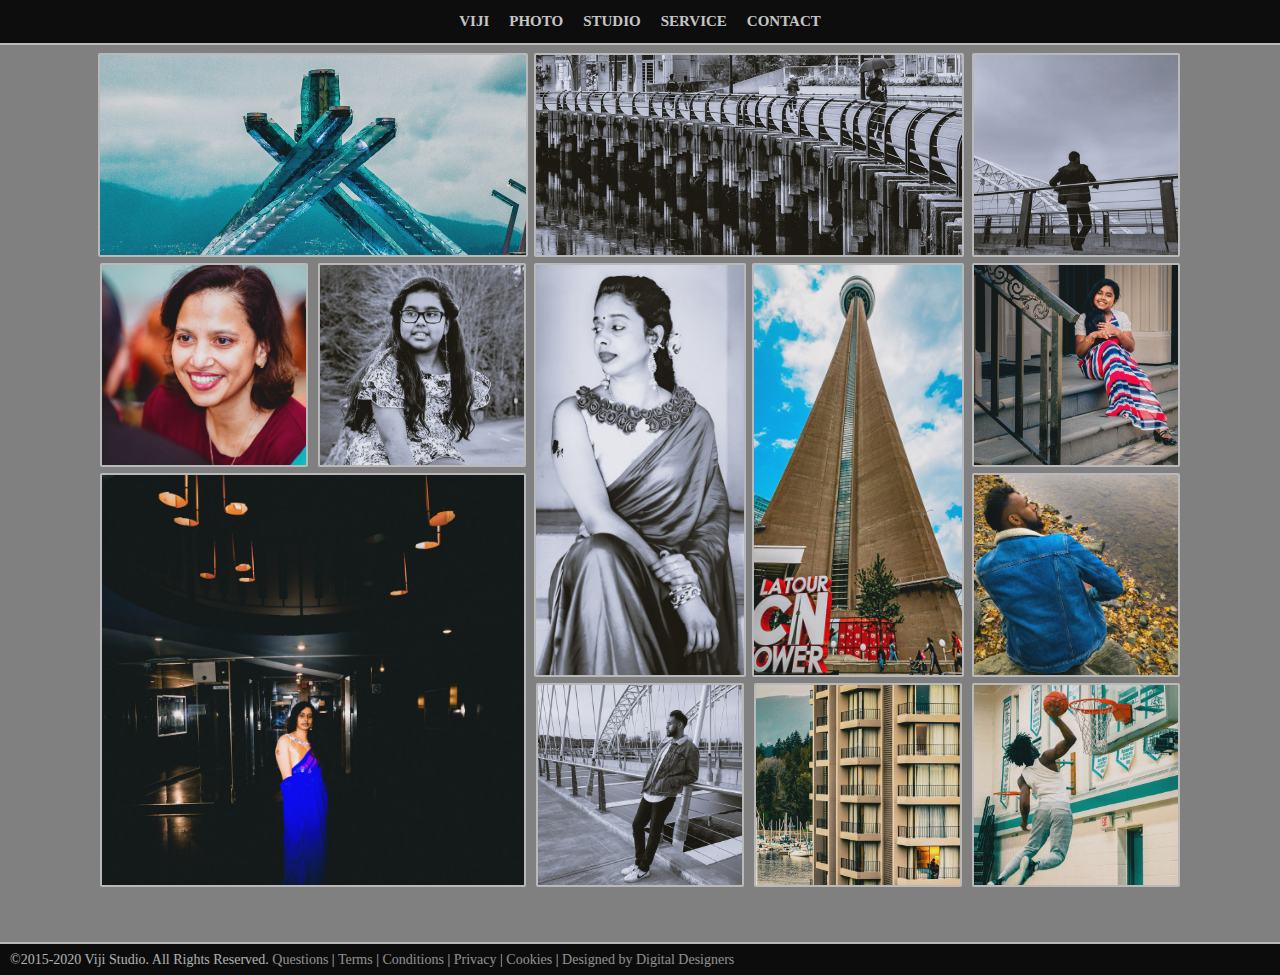
<file: photography.html>
<!DOCTYPE html>
<html lang="en">

<head>
  <meta charset="UTF-8" />
  <meta name="viewport" content="width=device-width, initial-scale=1.0" />
  <title>Viji Studio: Photography Portfolio</title>
  <meta name="description"
    content="Digital Photography Studio in the heart of Toronto" />
  <link rel="shortcut icon" href="https://vijistudio.com/favicon.ico" type="image/x-icon" />

  <link rel="canonical" href="https://vijistudio.com/photography.html" />
  <meta name="robots" content="max-snippet:-1, max-image-preview:large, max-video-preview:-1">
  <meta name="subject" content="Studio Photography" />
  <meta name="copyright" content="Viji Studio" />
  <meta name="author" content="Viji Velu" />
 
  <link rel="stylesheet" href="style.css" />
</head>

<body>
  <div id="wrapper">
    <header>
      <nav>
        <ul>
          <li><a href="index.html">VIJI</a></li>
          <li><a class="current" href="photography.html">PHOTO</a></li>
          <li><a href="studio.html">STUDIO</a></li>     
          <li><a href="service.html">SERVICE</a></li>
          <li><a href="contact.html">CONTACT</a></li>
        </ul>
      </nav>
    </header>

    <div id="main">
      <div class="container">
        <div class="gallery">
          <div class="gallery__item gallery__item--hor">
            <img src="viji-photo-1.jpg" alt="Modern architectural design on ground in Vancouver, BC. Canada">
          </div>
          <div class="gallery__item gallery__item--hor">
            <img src="viji-photo-2.jpg" alt="Curved bridge over the water in Vancouver, BC. Canada">
          </div>
          <div class="gallery__item">
            <img src="viji-photo-6.jpg" alt="man leaning back onto bridge lines in Ottawa, ON. Canada">
          </div>
          <div class="gallery__item">
            <img src="viji-photo-12.jpg" alt="female talking to a coworker in confererence room in Toronto, ON. Canada">
          </div>
          <div class="gallery__item">
            <img src="viji-photo-8.jpg" alt="child seated on a bridge in Vancouver, BC. Canada">
          </div>
          <div class="gallery__item gallery__item--vert">
            <img src="viji-photo-3.jpg" alt="female model wearing Indian Cultural Saree dress in Toronto, ON. Canada">
          </div>
          <div class="gallery__item gallery__item--vert">
            <img src="viji-photo-4.jpg" alt=" Canadian National Tower in Toronto, ON. Canada">
          </div>
          <div class="gallery__item gallery__item--lg">
            <img src="viji-photo-5.jpg" alt="female in saree under the lights in Toronto, ON. Canada">
          </div>
          <div class="gallery__item">
            <img src="viji-photo-9.jpg" alt="girl in entrance of the house in Vancouver, BC. Canada">
          </div>
          <div class="gallery__item">
            <img src="viji-photo-10.jpg" alt="man seated by river shore rock in Ottawa, ON. Canada">
          </div>
          <div class="gallery__item">
            <img src="viji-photo-11.jpg" alt="man leant onto the bridge lines in Ottawa, ON. Canada">
          </div>
          <div class="gallery__item">
            <img src="viji-photo-7.jpg" alt="female studying inside a hotel room in Vancouver, BC. Canada">
          </div>
          <div class="gallery__item">
            <img src="viji-photo-13.jpg" alt="basketball player shooting the ball into net in Brampton, ON. Canada">
          </div>
     
        </div>
    </div>      

    </div>
    <footer>
      <p>
        ©2015-2020 Viji Studio. All Rights Reserved.
        <a href="questions.html">Questions</a> |
        <a href="terms.html">Terms</a> |
        <a href="conditions.html">Conditions</a> |
        <a href="privacy.html">Privacy</a> |
        <a href="cookies.html">Cookies</a> |
        <a href="https://digitaldesigners.ca" target="_blank" rel="noopener noreferrer"> Designed by Digital
          Designers</a>
      </p>
      
      <script async src="script.js"></script>
    </footer>
  </div>
</body>

</html>
</file>
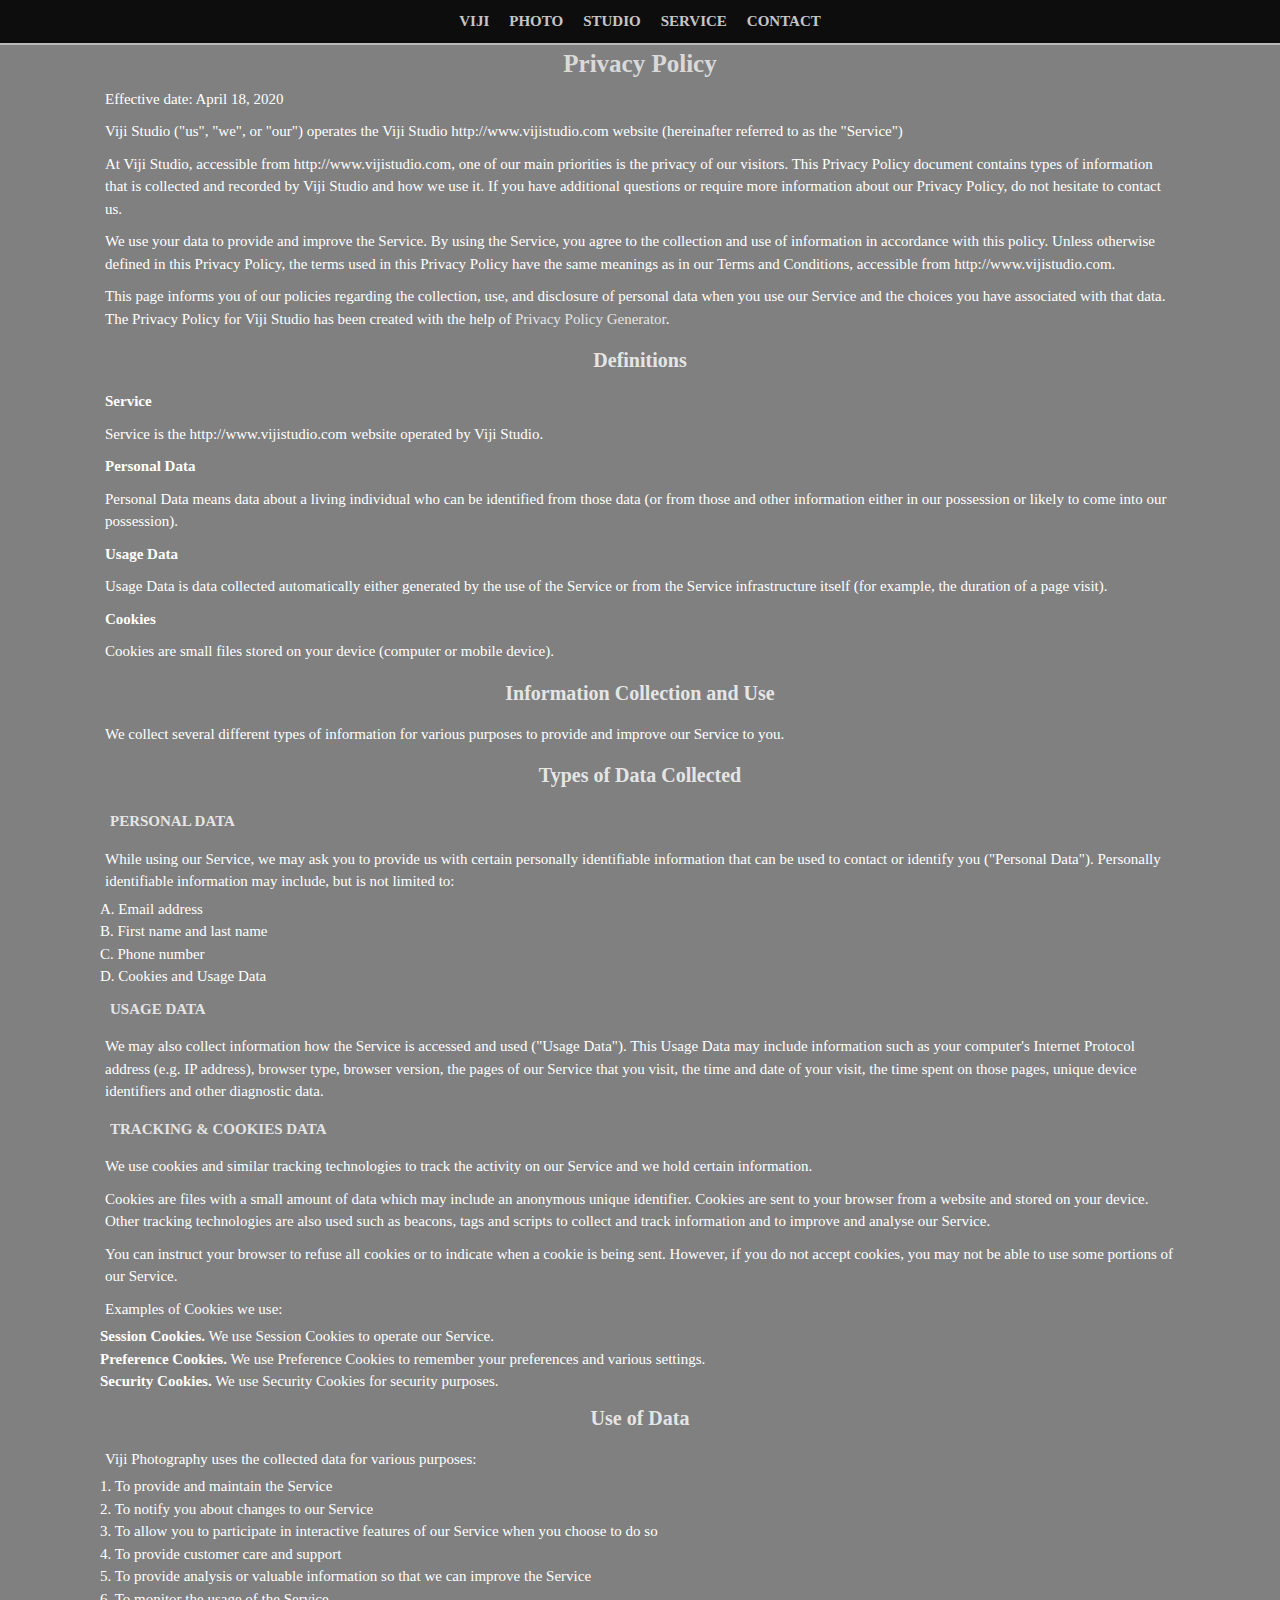
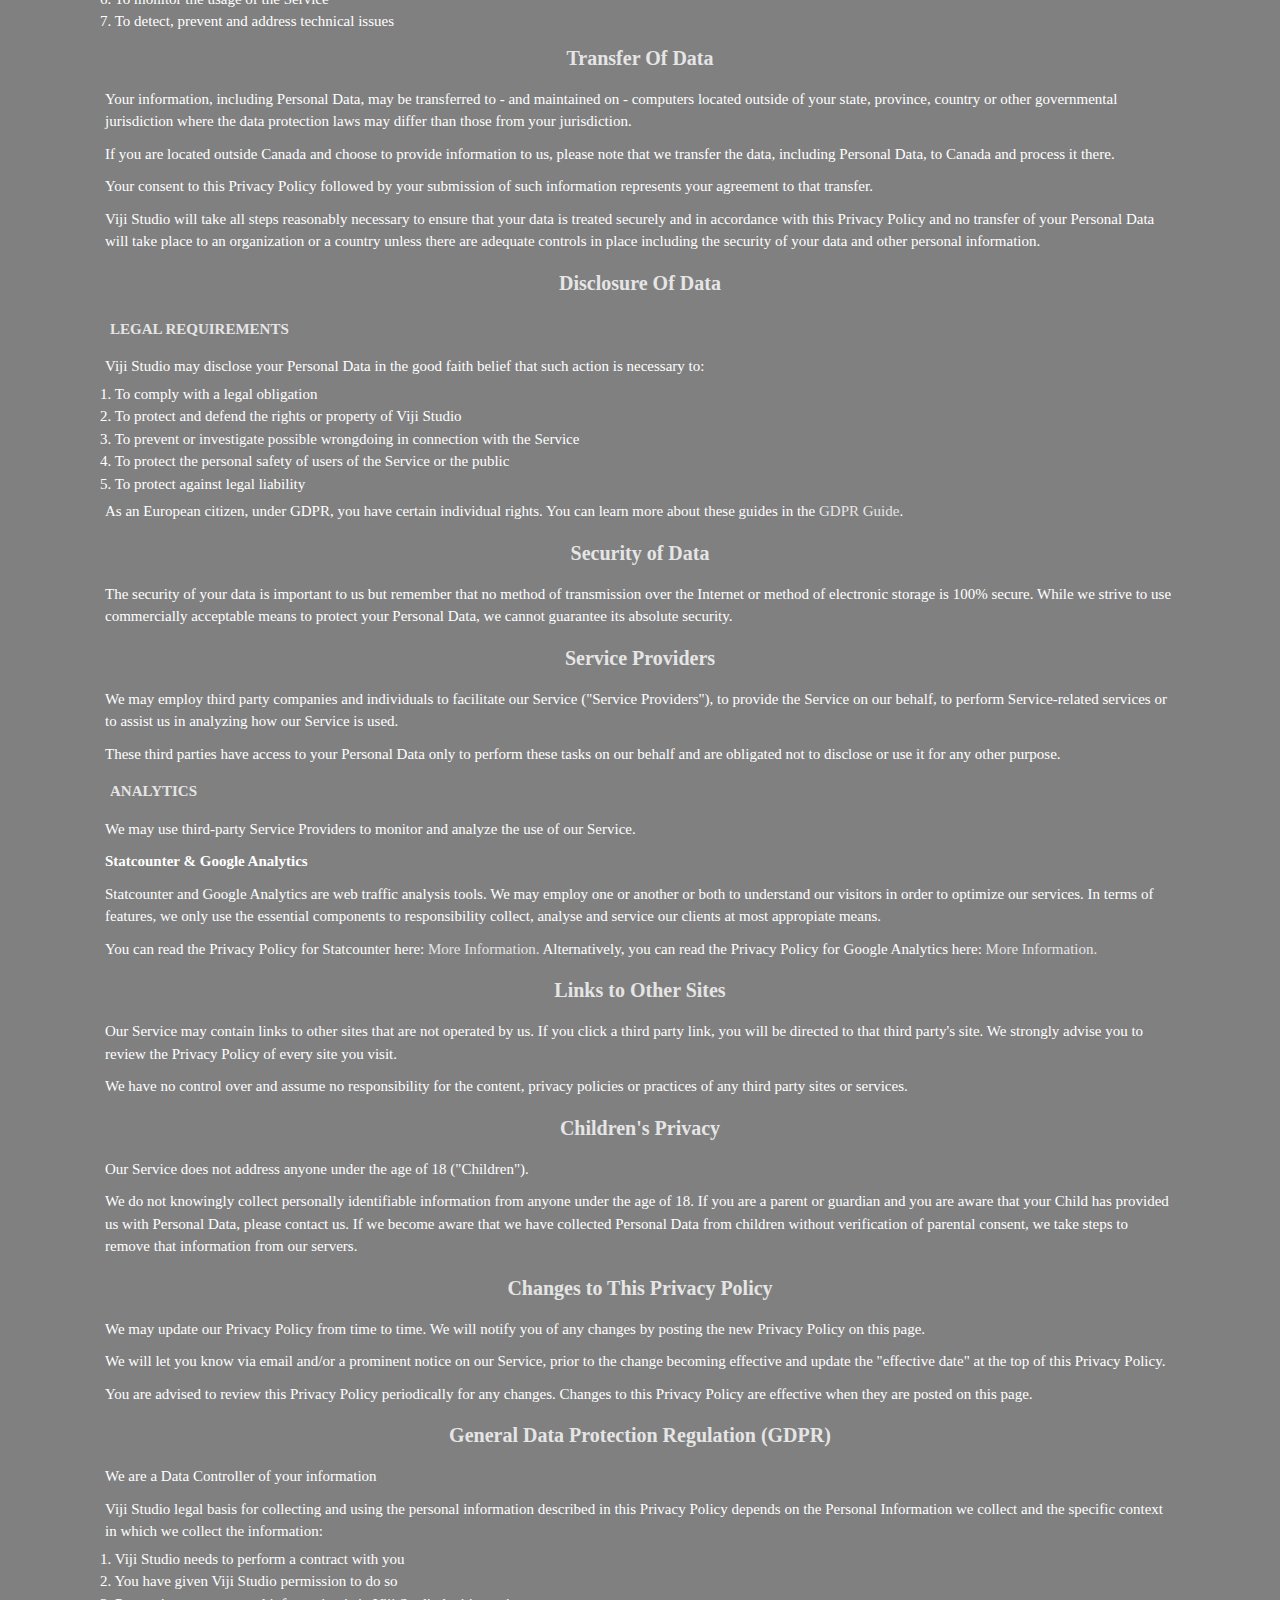
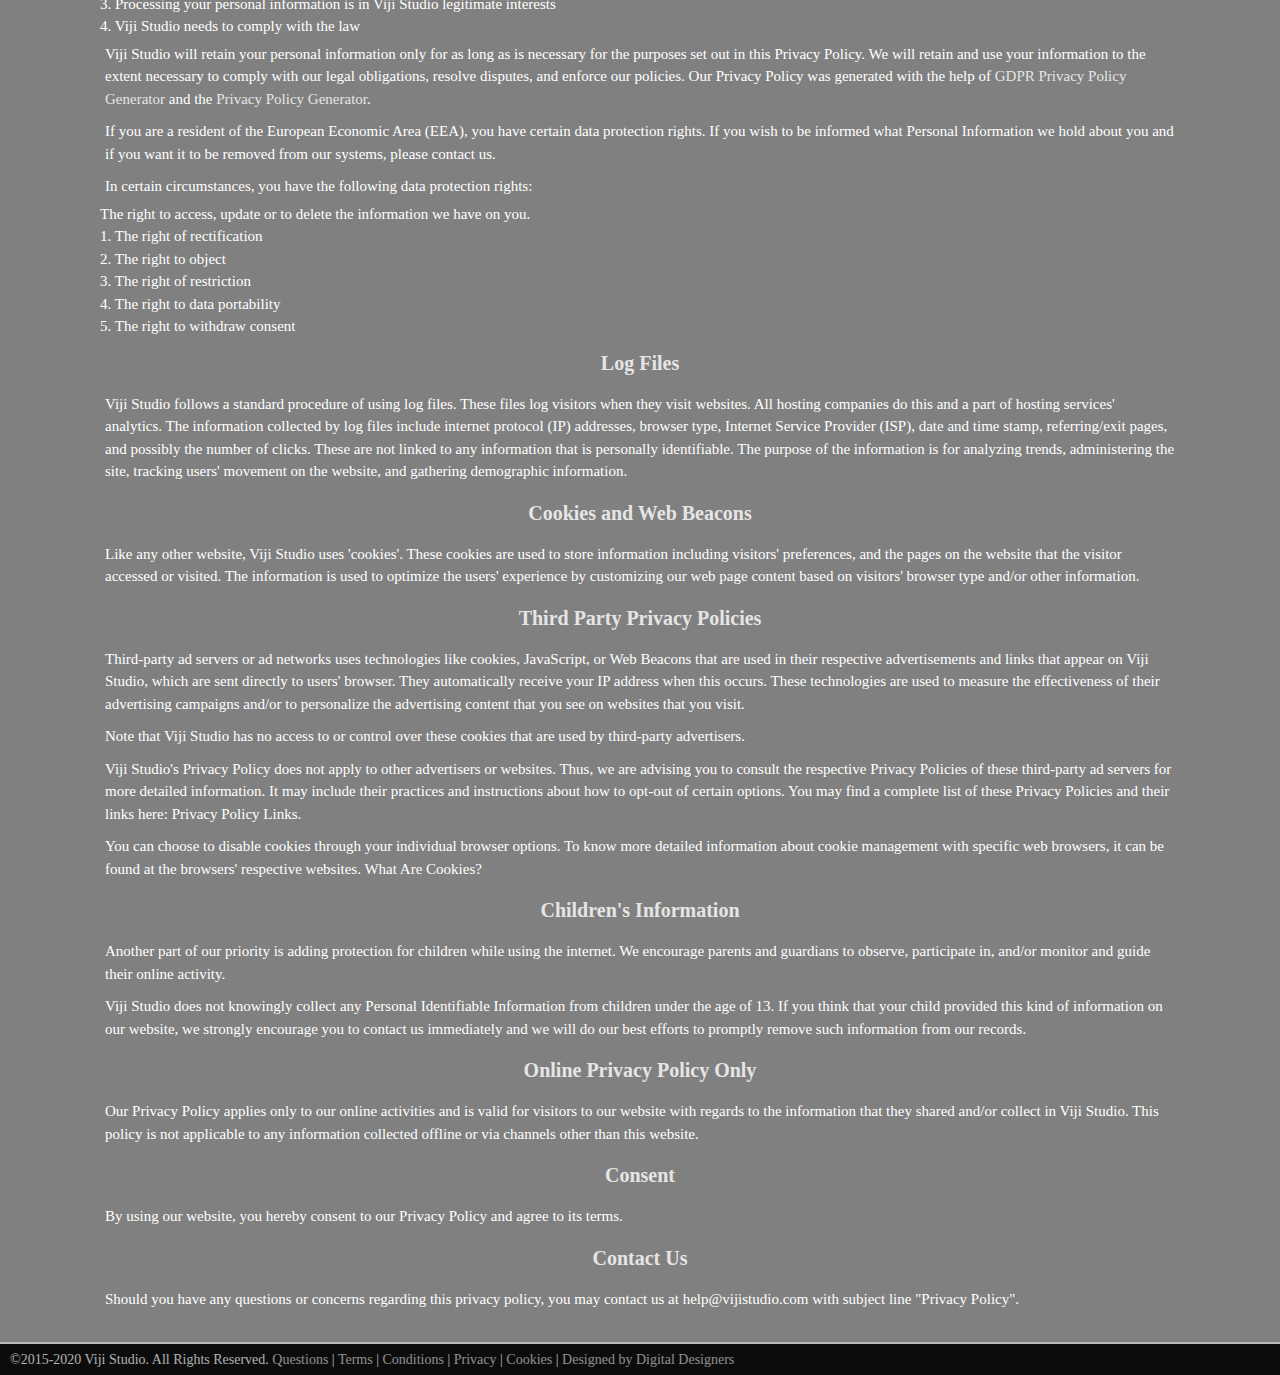
<file: privacy.html>
<!DOCTYPE html>
<html lang="en">

<head>
  <meta charset="UTF-8" />
  <meta name="viewport" content="width=device-width, initial-scale=1.0" />
  <title>Viji Studio: Privacy Policy</title>
  <meta name="description"
    content="Digital Photography Studio in the heart of Toronto" />
  <link rel="shortcut icon" href="https://vijistudio.com/favicon.ico" type="image/x-icon" />

  <link rel="canonical" href="https://vijistudio.com/privacy.html" />
  <meta name="robots" content="max-snippet:-1, max-image-preview:large, max-video-preview:-1">
  <meta name="subject" content="Studio Photography" />
  <meta name="copyright" content="Viji Studio" />
  <meta name="author" content="Viji Velu" />
 
  <link rel="stylesheet" href="style.css" />
</head>

<body>
  <div id="wrapper">
    <header>
      <nav>
        <ul>
          <li><a href="index.html">VIJI</a></li>
          <li><a href="photography.html">PHOTO</a></li>
          <li><a href="studio.html">STUDIO</a></li>     
          <li><a href="service.html">SERVICE</a></li>
          <li><a href="contact.html">CONTACT</a></li>
        </ul>
      </nav>
    </header>

    <div id="main">
        <article class="privacy">
            <h1>Privacy Policy</h1>
            <p>Effective date: April 18, 2020</p>
            <p>
              Viji Studio ("us", "we", or "our") operates the
              Viji Studio http://www.vijistudio.com website (hereinafter referred to as
              the "Service")
            </p>
            <p>
              At Viji Studio, accessible from http://www.vijistudio.com, one
              of our main priorities is the privacy of our visitors. This Privacy
              Policy document contains types of information that is collected and
              recorded by Viji Studio and how we use it. If you have
              additional questions or require more information about our Privacy
              Policy, do not hesitate to contact us.
            </p>
            <p>
              We use your data to provide and improve the Service. By using the
              Service, you agree to the collection and use of information in
              accordance with this policy. Unless otherwise defined in this
              Privacy Policy, the terms used in this Privacy Policy have the same
              meanings as in our Terms and Conditions, accessible from
              http://www.vijistudio.com.
            </p>
            <p>
              This page informs you of our policies regarding the collection, use,
              and disclosure of personal data when you use our Service and the
              choices you have associated with that data. The Privacy Policy for
              Viji Studio has been created with the help of
              <a href="https://www.termsfeed.com">Privacy Policy Generator</a>.
            </p>
            <h2>Definitions</h2>
            <ul>
              <li>
                <p><strong>Service</strong></p>
                <p>
                  Service is the http://www.vijistudio.com website operated by
                  Viji Studio.
                </p>
              </li>
              <li>
                <p><strong>Personal Data</strong></p>
                <p>
                  Personal Data means data about a living individual who can be
                  identified from those data (or from those and other information
                  either in our possession or likely to come into our possession).
                </p>
              </li>
              <li>
                <p><strong>Usage Data</strong></p>
                <p>
                  Usage Data is data collected automatically either generated by
                  the use of the Service or from the Service infrastructure itself
                  (for example, the duration of a page visit).
                </p>
              </li>
              <li>
                <p><strong>Cookies</strong></p>
                <p>
                  Cookies are small files stored on your device (computer or
                  mobile device).
                </p>
              </li>
            </ul>
            <h2>Information Collection and Use</h2>
            <p>
              We collect several different types of information for various
              purposes to provide and improve our Service to you.
            </p>
            <h2>Types of Data Collected</h2>
            <h3>Personal Data</h3>
            <p>
              While using our Service, we may ask you to provide us with certain
              personally identifiable information that can be used to contact or
              identify you ("Personal Data"). Personally identifiable information
              may include, but is not limited to:
            </p>
            <ul>
              <li>A. Email address</li>
              <li>B. First name and last name</li>
              <li>C. Phone number</li>
              <li>D. Cookies and Usage Data</li>
            </ul>
            <h3>Usage Data</h3>
            <p>
              We may also collect information how the Service is accessed and used
              ("Usage Data"). This Usage Data may include information such as your
              computer's Internet Protocol address (e.g. IP address), browser
              type, browser version, the pages of our Service that you visit, the
              time and date of your visit, the time spent on those pages, unique
              device identifiers and other diagnostic data.
            </p>
            <h3>Tracking & Cookies Data</h3>
            <p>
              We use cookies and similar tracking technologies to track the
              activity on our Service and we hold certain information.
            </p>
            <p>
              Cookies are files with a small amount of data which may include an
              anonymous unique identifier. Cookies are sent to your browser from a
              website and stored on your device. Other tracking technologies are
              also used such as beacons, tags and scripts to collect and track
              information and to improve and analyse our Service.
            </p>
            <p>
              You can instruct your browser to refuse all cookies or to indicate
              when a cookie is being sent. However, if you do not accept cookies,
              you may not be able to use some portions of our Service.
            </p>
            <p>Examples of Cookies we use:</p>
            <ul>
              <li>
                <strong>Session Cookies.</strong> We use Session Cookies to
                operate our Service.
              </li>
              <li>
                <strong>Preference Cookies.</strong> We use Preference Cookies to
                remember your preferences and various settings.
              </li>
              <li>
                <strong>Security Cookies.</strong> We use Security Cookies for
                security purposes.
              </li>
            </ul>
            <h2>Use of Data</h2>
            <p>Viji Photography uses the collected data for various purposes:</p>
            <ul>
              <li>1. To provide and maintain the Service</li>
              <li>2. To notify you about changes to our Service</li>
              <li>
                3. To allow you to participate in interactive features of our
                Service when you choose to do so
              </li>
              <li>4. To provide customer care and support</li>
              <li>
                5. To provide analysis or valuable information so that we can
                improve the Service
              </li>
              <li>6. To monitor the usage of the Service</li>
              <li>7. To detect, prevent and address technical issues</li>
            </ul>
            <h2>Transfer Of Data</h2>
            <p>
              Your information, including Personal Data, may be transferred to -
              and maintained on - computers located outside of your state,
              province, country or other governmental jurisdiction where the data
              protection laws may differ than those from your jurisdiction.
            </p>
            <p>
              If you are located outside Canada and choose to provide information
              to us, please note that we transfer the data, including Personal
              Data, to Canada and process it there.
            </p>
            <p>
              Your consent to this Privacy Policy followed by your submission of
              such information represents your agreement to that transfer.
            </p>
            <p>
              Viji Studio will take all steps reasonably necessary to ensure
              that your data is treated securely and in accordance with this
              Privacy Policy and no transfer of your Personal Data will take place
              to an organization or a country unless there are adequate controls
              in place including the security of your data and other personal
              information.
            </p>
            <h2>Disclosure Of Data</h2>
            <h3>Legal Requirements</h3>
            <p>
              Viji Studio may disclose your Personal Data in the good faith
              belief that such action is necessary to:
            </p>
            <ul>
              <li>1. To comply with a legal obligation</li>
              <li>
                2. To protect and defend the rights or property of Viji Studio
              </li>
              <li>
                3. To prevent or investigate possible wrongdoing in connection
                with the Service
              </li>
              <li>
                4. To protect the personal safety of users of the Service or the
                public
              </li>
              <li>5. To protect against legal liability</li>
            </ul>
            <p>
              As an European citizen, under GDPR, you have certain individual
              rights. You can learn more about these guides in the
              <a href="https://termsfeed.com/blog">GDPR Guide</a>.
            </p>
            <h2>Security of Data</h2>
            <p>
              The security of your data is important to us but remember that no
              method of transmission over the Internet or method of electronic
              storage is 100% secure. While we strive to use commercially
              acceptable means to protect your Personal Data, we cannot guarantee
              its absolute security.
            </p>
            <h2>Service Providers</h2>
            <p>
              We may employ third party companies and individuals to facilitate
              our Service ("Service Providers"), to provide the Service on our
              behalf, to perform Service-related services or to assist us in
              analyzing how our Service is used.
            </p>
            <p>
              These third parties have access to your Personal Data only to
              perform these tasks on our behalf and are obligated not to disclose
              or use it for any other purpose.
            </p>
            <h3>Analytics</h3>
            <p>
              We may use third-party Service Providers to monitor and analyze the
              use of our Service.
            </p>
            <ul>
              <li>
                <p><strong>Statcounter & Google Analytics</strong></p>
                <p>
                  Statcounter and Google Analytics are web traffic analysis tools.
                  We may employ one or another or both to understand our visitors
                  in order to optimize our services. In terms of features, we only
                  use the essential components to responsibility collect, analyse
                  and service our clients at most appropiate means.
                </p>
                <p>
                  You can read the Privacy Policy for Statcounter here:
                  <a href="https://statcounter.com/about/legal">More Information.</a>
                  Alternatively, you can read the Privacy Policy for Google
                  Analytics here:
                  <a href="https://policies.google.com/privacy">More Information.</a>
                </p>
              </li>
            </ul>
            <h2>Links to Other Sites</h2>
            <p>
              Our Service may contain links to other sites that are not operated
              by us. If you click a third party link, you will be directed to that
              third party's site. We strongly advise you to review the Privacy
              Policy of every site you visit.
            </p>
            <p>
              We have no control over and assume no responsibility for the
              content, privacy policies or practices of any third party sites or
              services.
            </p>
            <h2>Children's Privacy</h2>
            <p>
              Our Service does not address anyone under the age of 18
              ("Children").
            </p>
            <p>
              We do not knowingly collect personally identifiable information from
              anyone under the age of 18. If you are a parent or guardian and you
              are aware that your Child has provided us with Personal Data, please
              contact us. If we become aware that we have collected Personal Data
              from children without verification of parental consent, we take
              steps to remove that information from our servers.
            </p>
            <h2>Changes to This Privacy Policy</h2>
            <p>
              We may update our Privacy Policy from time to time. We will notify
              you of any changes by posting the new Privacy Policy on this page.
            </p>
            <p>
              We will let you know via email and/or a prominent notice on our
              Service, prior to the change becoming effective and update the
              "effective date" at the top of this Privacy Policy.
            </p>
            <p>
              You are advised to review this Privacy Policy periodically for any
              changes. Changes to this Privacy Policy are effective when they are
              posted on this page.
            </p>
            <h2>General Data Protection Regulation (GDPR)</h2>
            <p>We are a Data Controller of your information</p>
            <p>
              Viji Studio legal basis for collecting and using the personal
              information described in this Privacy Policy depends on the Personal
              Information we collect and the specific context in which we collect
              the information:
            </p>
            <ul>
              <li>1. Viji Studio needs to perform a contract with you</li>
              <li>2. You have given Viji Studio permission to do so</li>
              <li>
                3. Processing your personal information is in Viji Studio
                legitimate interests
              </li>
              <li>4. Viji Studio needs to comply with the law</li>
            </ul>
    
            <p>
              Viji Studio will retain your personal information only for as
              long as is necessary for the purposes set out in this Privacy
              Policy. We will retain and use your information to the extent
              necessary to comply with our legal obligations, resolve disputes,
              and enforce our policies. Our Privacy Policy was generated with the
              help of
              <a href="https://www.gdprprivacynotice.com">GDPR Privacy Policy Generator</a>
              and the
              <a href="https://www.privacypolicygenerator.org">Privacy Policy Generator</a>.
            </p>
            <p>
              If you are a resident of the European Economic Area (EEA), you have
              certain data protection rights. If you wish to be informed what
              Personal Information we hold about you and if you want it to be
              removed from our systems, please contact us.
            </p>
            <p>
              In certain circumstances, you have the following data protection
              rights:
            </p>
            <ul>
              <li>
                The right to access, update or to delete the information we have
                on you.
              </li>
              <li>1. The right of rectification</li>
              <li>2. The right to object</li>
              <li>3. The right of restriction</li>
              <li>4. The right to data portability</li>
              <li>5. The right to withdraw consent</li>
            </ul>
            <h2>Log Files</h2>
            <p>
              Viji Studio follows a standard procedure of using log files.
              These files log visitors when they visit websites. All hosting
              companies do this and a part of hosting services' analytics. The
              information collected by log files include internet protocol (IP)
              addresses, browser type, Internet Service Provider (ISP), date and
              time stamp, referring/exit pages, and possibly the number of clicks.
              These are not linked to any information that is personally
              identifiable. The purpose of the information is for analyzing
              trends, administering the site, tracking users' movement on the
              website, and gathering demographic information.
            </p>
            <h2>Cookies and Web Beacons</h2>
            <p>
              Like any other website, Viji Studio uses 'cookies'. These
              cookies are used to store information including visitors'
              preferences, and the pages on the website that the visitor accessed
              or visited. The information is used to optimize the users'
              experience by customizing our web page content based on visitors'
              browser type and/or other information.
            </p>
            <h2>Third Party Privacy Policies</h2>
            <p>
              Third-party ad servers or ad networks uses technologies like
              cookies, JavaScript, or Web Beacons that are used in their
              respective advertisements and links that appear on Viji Studio,
              which are sent directly to users' browser. They automatically
              receive your IP address when this occurs. These technologies are
              used to measure the effectiveness of their advertising campaigns
              and/or to personalize the advertising content that you see on
              websites that you visit.
            </p>
            <p>
              Note that Viji Studio has no access to or control over these
              cookies that are used by third-party advertisers.
            </p>
            <p>
              Viji Studio's Privacy Policy does not apply to other
              advertisers or websites. Thus, we are advising you to consult the
              respective Privacy Policies of these third-party ad servers for more
              detailed information. It may include their practices and
              instructions about how to opt-out of certain options. You may find a
              complete list of these Privacy Policies and their links here:
              Privacy Policy Links.
            </p>
            <p>
              You can choose to disable cookies through your individual browser
              options. To know more detailed information about cookie management
              with specific web browsers, it can be found at the browsers'
              respective websites. What Are Cookies?
            </p>
            <h2>Children's Information</h2>
            <p>
              Another part of our priority is adding protection for children while
              using the internet. We encourage parents and guardians to observe,
              participate in, and/or monitor and guide their online activity.
            </p>
            <p>
              Viji Studio does not knowingly collect any Personal
              Identifiable Information from children under the age of 13. If you
              think that your child provided this kind of information on our
              website, we strongly encourage you to contact us immediately and we
              will do our best efforts to promptly remove such information from
              our records.
            </p>
            <h2>Online Privacy Policy Only</h2>
            <p>
              Our Privacy Policy applies only to our online activities and is
              valid for visitors to our website with regards to the information
              that they shared and/or collect in Viji Studio. This policy is
              not applicable to any information collected offline or via channels
              other than this website.
            </p>
            <h2>Consent</h2>
            <p>
              By using our website, you hereby consent to our Privacy Policy and
              agree to its terms.
            </p>
            <h2>Contact Us</h2>
            <p>
              Should you have any questions or concerns regarding this privacy
              policy, you may contact us at help@vijistudio.com with subject line
              "Privacy Policy".
            </p>
          </article>  
    </div>
    <footer>
      <p>
        ©2015-2020 Viji Studio. All Rights Reserved.
        <a href="questions.html">Questions</a> |
        <a href="terms.html">Terms</a> |
        <a href="conditions.html">Conditions</a> |
        <a class="current" href="privacy.html">Privacy</a> |
        <a href="cookies.html">Cookies</a> |
        <a href="https://digitaldesigners.ca" target="_blank" rel="noopener noreferrer"> Designed by Digital
          Designers</a>
      </p>
      
      <script async src="script.js"></script>
    </footer>
  </div>
</body>

</html>
</file>
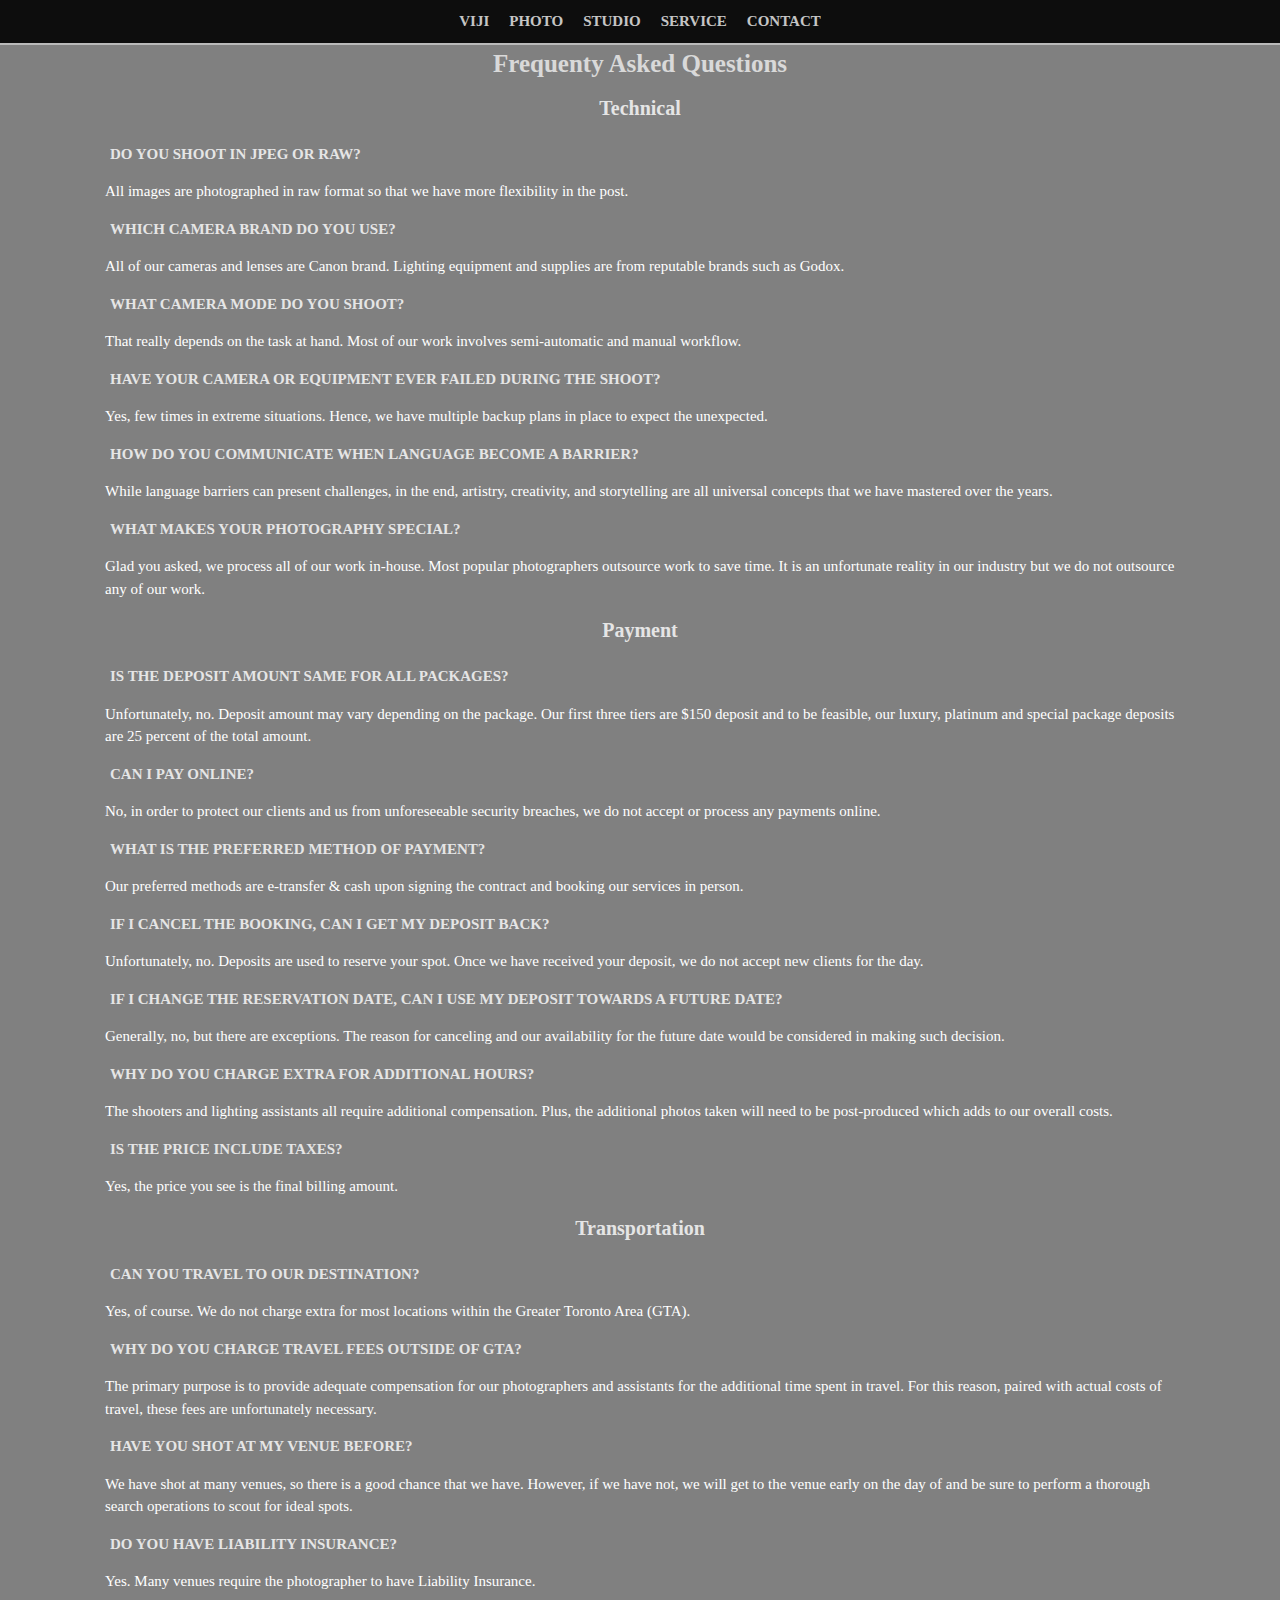
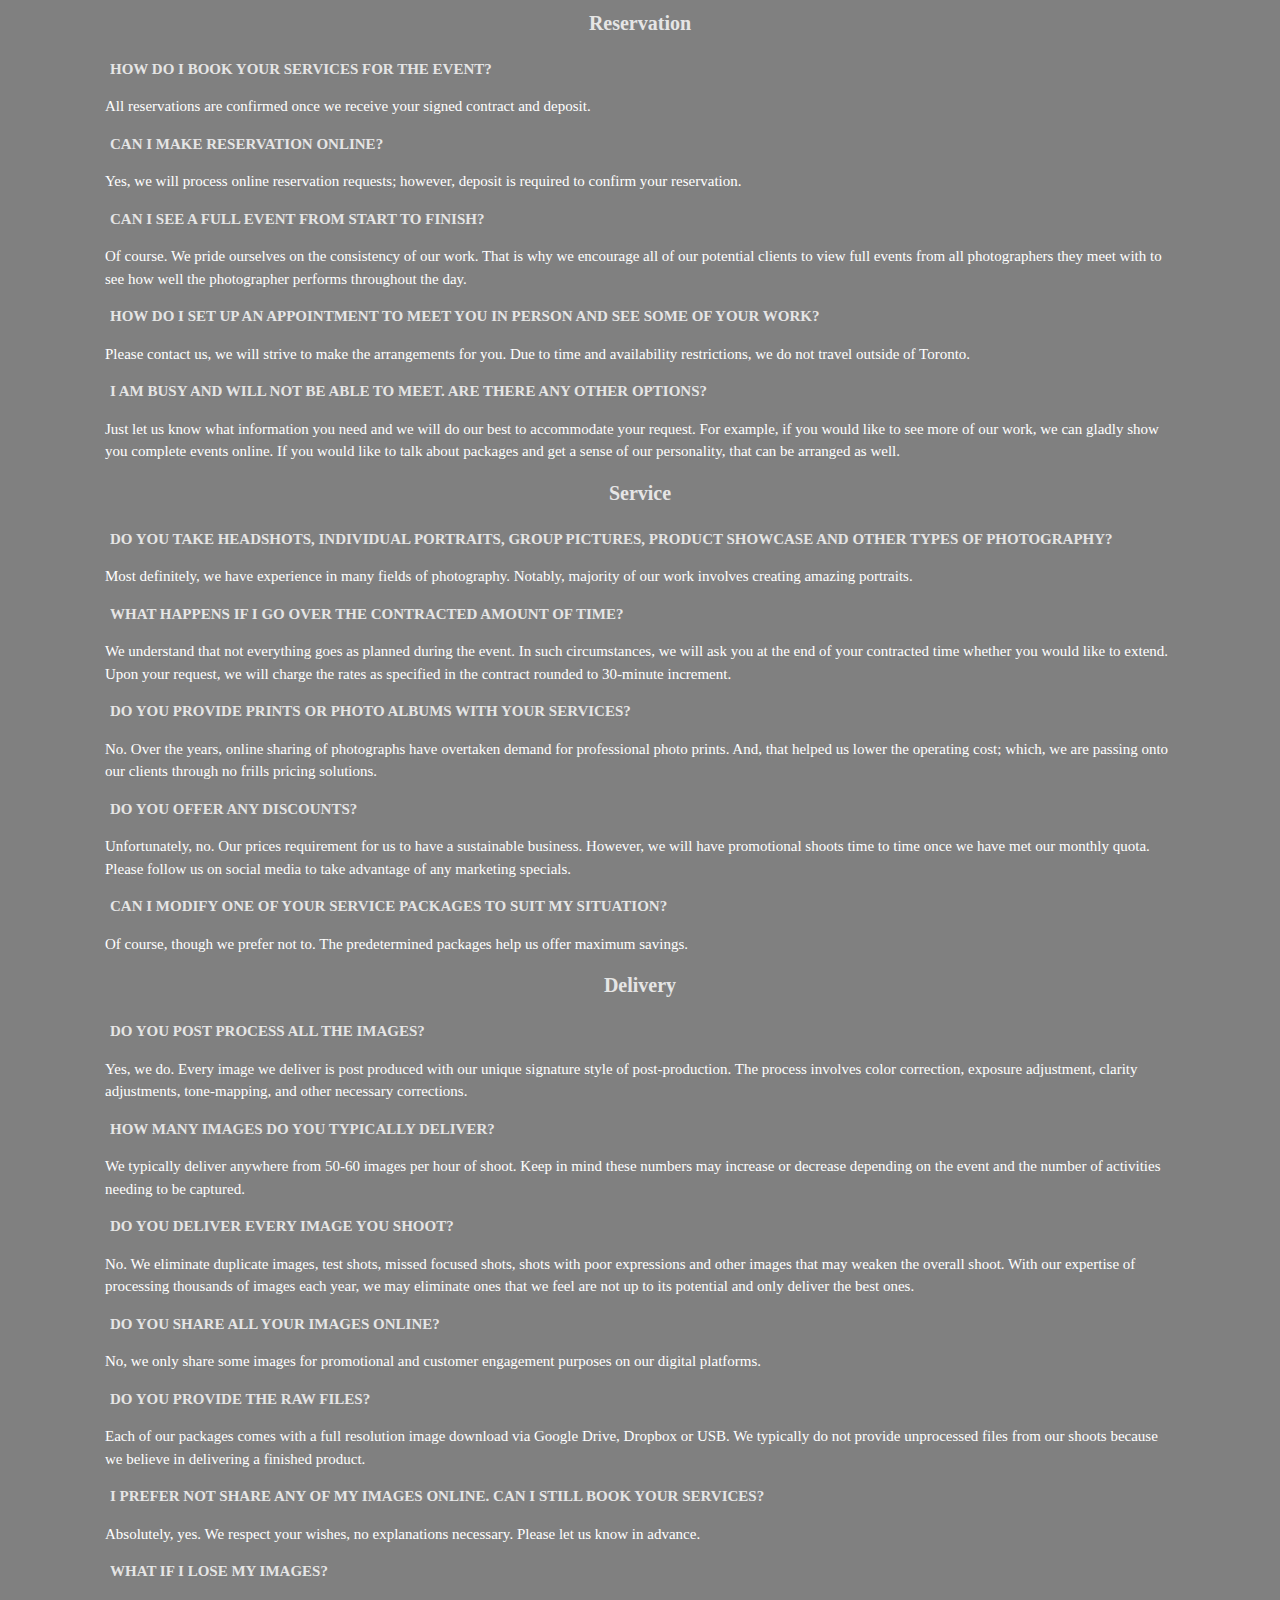
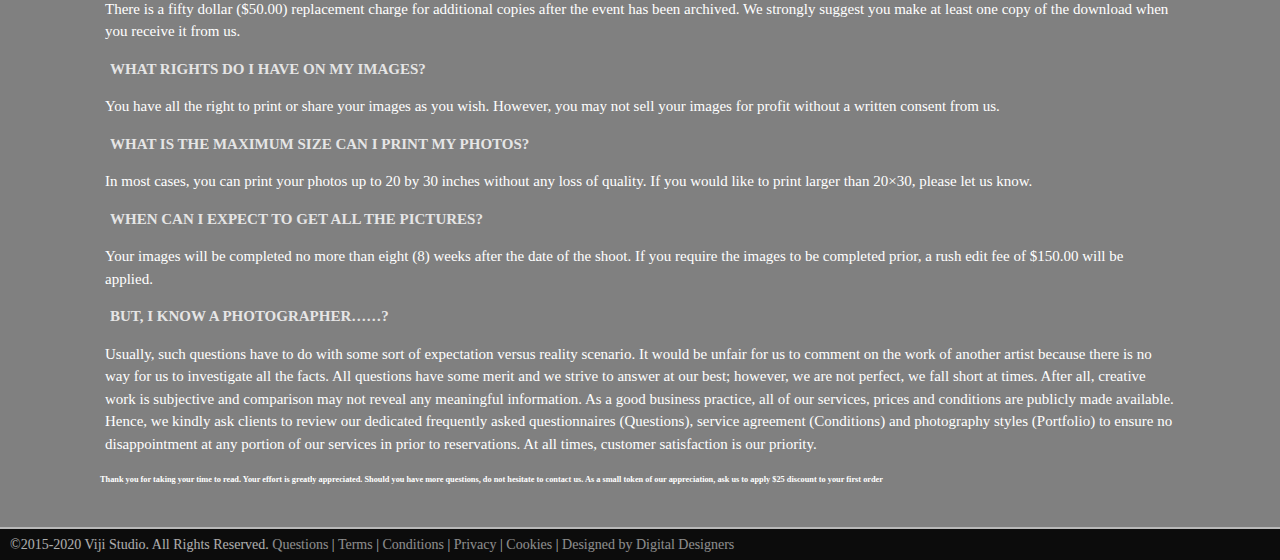
<file: questions.html>
<!DOCTYPE html>
<html lang="en">

<head>
  <meta charset="UTF-8" />
  <meta name="viewport" content="width=device-width, initial-scale=1.0" />
  <title>Viji Studio: Frequently Asked Questions</title>
  <meta name="description"
    content="Digital Photography Studio in the heart of Toronto" />
  <link rel="shortcut icon" href="https://vijistudio.com/favicon.ico" type="image/x-icon" />

  <link rel="canonical" href="https://vijistudio.com/questions.html" />
  <meta name="robots" content="max-snippet:-1, max-image-preview:large, max-video-preview:-1">
  <meta name="subject" content="Studio Photography" />
  <meta name="copyright" content="Viji Studio" />
  <meta name="author" content="Viji Velu" />
 
  <link rel="stylesheet" href="style.css" />
</head>

<body>
  <div id="wrapper">
    <header>
      <nav>
        <ul>
          <li><a href="index.html">VIJI</a></li>
          <li><a href="photography.html">PHOTO</a></li>
          <li><a href="studio.html">STUDIO</a></li>     
          <li><a href="service.html">SERVICE</a></li>
          <li><a href="contact.html">CONTACT</a></li>
        </ul>
      </nav>
    </header>

    <div id="main">
        <article class="questions">
            <h1>Frequenty Asked Questions</h1>
            
            <h2>Technical</h2>
            <h3>Do you shoot in JPEG or RAW?</h3>
            <p>
              All images are photographed in raw format so that we have more
              flexibility in the post.
            </p>
            <h3>Which camera brand do you use?</h3>
            <p>
              All of our cameras and lenses are Canon brand. Lighting equipment
              and supplies are from reputable brands such as Godox.
            </p>
            <h3>What camera mode do you shoot?</h3>
            <p>
              That really depends on the task at hand. Most of our work involves
              semi-automatic and manual workflow.
            </p>
            <h3>Have your camera or equipment ever failed during the shoot?</h3>
            <p>
              Yes, few times in extreme situations. Hence, we have multiple backup
              plans in place to expect the unexpected.
            </p>
            <h3>How do you communicate when language become a barrier?</h3>
            <p>
              While language barriers can present challenges, in the end,
              artistry, creativity, and storytelling are all universal concepts
              that we have mastered over the years.
            </p>
            <h3>What makes your photography special?</h3>
            <p>
              Glad you asked, we process all of our work in-house. Most popular
              photographers outsource work to save time. It is an unfortunate
              reality in our industry but we do not outsource any of our work.
            </p>
            <h2>Payment</h2>
            <h3>Is the deposit amount same for all packages?</h3>
            <p>
              Unfortunately, no. Deposit amount may vary depending on the package.
              Our first three tiers are $150 deposit and to be feasible, our
              luxury, platinum and special package deposits are 25 percent of the
              total amount.
            </p>
            <h3>Can I pay online?</h3>
            <p>
              No, in order to protect our clients and us from unforeseeable
              security breaches, we do not accept or process any payments online.
            </p>
            <h3>What is the preferred method of payment?</h3>
            <p>
              Our preferred methods are e-transfer & cash upon signing the
              contract and booking our services in person.
            </p>
            <h3>If I cancel the booking, can I get my deposit back?</h3>
            <p>
              Unfortunately, no. Deposits are used to reserve your spot. Once we
              have received your deposit, we do not accept new clients for the
              day.
            </p>
            <h3>
              If I change the reservation date, can I use my deposit towards a future date?
            </h3>
            <p>
              Generally, no, but there are exceptions. The reason for canceling
              and our availability for the future date would be considered in
              making such decision.
            </p>
            <h3>Why do you charge extra for additional hours?</h3>
            <p>
              The shooters and lighting assistants all require additional
              compensation. Plus, the additional photos taken will need to be
              post-produced which adds to our overall costs.
            </p>
            <h3>Is the price include taxes?</h3>
            <p>Yes, the price you see is the final billing amount.</p>
    
            <h2>Transportation</h2>
            <h3>Can you travel to our destination?</h3>
            <p>
              Yes, of course. We do not charge extra for most locations within the
              Greater Toronto Area (GTA).
            </p>
            <h3>Why do you charge travel fees outside of GTA?</h3>
            <p>
              The primary purpose is to provide adequate compensation for our
              photographers and assistants for the additional time spent in
              travel. For this reason, paired with actual costs of travel, these
              fees are unfortunately necessary.
            </p>
            <h3>Have you shot at my venue before?</h3>
            <p>
              We have shot at many venues, so there is a good chance that we have.
              However, if we have not, we will get to the venue early on the day
              of and be sure to perform a thorough search operations to scout for
              ideal spots.
            </p>
            <h3>Do you have liability insurance?</h3>
            <p>
              Yes. Many venues require the photographer to have Liability
              Insurance.
            </p>
            <h2>Reservation</h2>
            <h3>How do I book your services for the event?</h3>
            <p>
              All reservations are confirmed once we receive your signed contract
              and deposit.
            </p>
            <h3>Can I make reservation online?</h3>
            <p>
              Yes, we will process online reservation requests; however, deposit
              is required to confirm your reservation.
            </p>
            <h3>Can I see a full event from start to finish?</h3>
            <p>
              Of course. We pride ourselves on the consistency of our work. That
              is why we encourage all of our potential clients to view full events
              from all photographers they meet with to see how well the
              photographer performs throughout the day.
            </p>
            <h3>
              How do I set up an appointment to meet you in person and see some of
              your work?
            </h3>
            <p>
              Please contact us, we will strive to make the arrangements for you.
              Due to time and availability restrictions, we do not travel outside
              of Toronto.
            </p>
            <h3>
              I am busy and will not be able to meet. Are there any other options?
            </h3>
            <p>
              Just let us know what information you need and we will do our best
              to accommodate your request. For example, if you would like to see
              more of our work, we can gladly show you complete events online. If
              you would like to talk about packages and get a sense of our
              personality, that can be arranged as well.
            </p>
            <h2>Service</h2>
            <h3>
              Do you take headshots, individual portraits, group pictures, product
              showcase and other types of photography?
            </h3>
            <p>
              Most definitely, we have experience in many fields of photography.
              Notably, majority of our work involves creating amazing portraits.
            </p>
            <h3>What happens if I go over the contracted amount of time?</h3>
            <p>
              We understand that not everything goes as planned during the event.
              In such circumstances, we will ask you at the end of your contracted
              time whether you would like to extend. Upon your request, we will
              charge the rates as specified in the contract rounded to 30-minute
              increment.
            </p>
            <h3>Do you provide prints or photo albums with your services?</h3>
            <p>
              No. Over the years, online sharing of photographs have overtaken
              demand for professional photo prints. And, that helped us lower the
              operating cost; which, we are passing onto our clients through no
              frills pricing solutions.
            </p>
            <h3>Do you offer any discounts?</h3>
            <p>
              Unfortunately, no. Our prices requirement for us to have a
              sustainable business. However, we will have promotional shoots time
              to time once we have met our monthly quota. Please follow us on
              social media to take advantage of any marketing specials.
            </p>
            <h3>
              Can I modify one of your service packages to suit my situation?
            </h3>
            <p>
              Of course, though we prefer not to. The predetermined packages help
              us offer maximum savings.
            </p>
            <h2>Delivery</h2>
            <h3>Do you post process all the images?</h3>
            <p>
              Yes, we do. Every image we deliver is post produced with our unique
              signature style of post-production. The process involves color
              correction, exposure adjustment, clarity adjustments, tone-mapping,
              and other necessary corrections.
            </p>
            <h3>How many images do you typically deliver?</h3>
            <p>
              We typically deliver anywhere from 50-60 images per hour of shoot.
              Keep in mind these numbers may increase or decrease depending on the
              event and the number of activities needing to be captured.
            </p>
            <h3>Do you deliver every image you shoot?</h3>
            <p>
              No. We eliminate duplicate images, test shots, missed focused shots,
              shots with poor expressions and other images that may weaken the
              overall shoot. With our expertise of processing thousands of images
              each year, we may eliminate ones that we feel are not up to its
              potential and only deliver the best ones.
            </p>
            <h3>Do you share all your images online?</h3>
            <p>
              No, we only share some images for promotional and customer
              engagement purposes on our digital platforms.
            </p>
            <h3>Do you provide the RAW files?</h3>
            <p>
              Each of our packages comes with a full resolution image download via
              Google Drive, Dropbox or USB. We typically do not provide
              unprocessed files from our shoots because we believe in delivering a
              finished product.
            </p>
            <h3>
              I prefer not share any of my images online. Can I still book your
              services?
            </h3>
            <p>
              Absolutely, yes. We respect your wishes, no explanations necessary.
              Please let us know in advance.
            </p>
            <h3>What if I lose my images?</h3>
            <p>
              There is a fifty dollar ($50.00) replacement charge for additional copies after the
              event has been archived. We strongly suggest you make at least one
              copy of the download when you receive it from us.
            </p>
            <h3>What rights do I have on my images?</h3>
            <p>
              You have all the right to print or share your images as you wish.
              However, you may not sell your images for profit without a written
              consent from us.
            </p>
            <h3>What is the maximum size can I print my photos?</h3>
            <p>
              In most cases, you can print your photos up to 20 by 30 inches without
              any loss of quality. If you would like to print larger than 20×30,
              please let us know.
            </p>
            <h3>When can I expect to get all the pictures?</h3>
            <p>
              Your images will be completed no more than eight (8) weeks after the date of
              the shoot. If you require the images to be completed prior, a rush
              edit fee of $150.00 will be applied.
            </p>
            <h3>But, I know a photographer……? </h3>
            <p>Usually, such questions have to do with some sort of expectation versus reality scenario. It would be unfair
              for us to comment on the work of another artist because there is no way for us to investigate all the facts.
              All questions have some merit and we strive to answer at our best; however, we are not perfect, we fall short
              at times. After all, creative work is subjective and comparison may not reveal any meaningful information. As
              a good business practice, all of our services, prices and conditions are publicly made available.
              Hence, we kindly ask clients to review our dedicated frequently asked questionnaires (Questions), service
              agreement (Conditions) and photography styles (Portfolio) to ensure no disappointment at any portion of our
              services in prior to reservations. At all times, customer satisfaction is our priority.
            </p>
            <h5>
              Thank you for taking your time to read. Your effort is greatly
              appreciated. Should you have more questions, do not hesitate to
              contact us. As a small token of our appreciation, ask us to apply
              $25 discount to your first order
            </h5>
          </article>
    </div>
    <footer>
      <p>
        ©2015-2020 Viji Studio. All Rights Reserved.
        <a class="current" href="questions.html">Questions</a> |
        <a href="terms.html">Terms</a> |
        <a href="conditions.html">Conditions</a> |
        <a href="privacy.html">Privacy</a> |
        <a href="cookies.html">Cookies</a> |
        <a href="https://digitaldesigners.ca" target="_blank" rel="noopener noreferrer"> Designed by Digital
          Designers</a>
      </p>
      
      <script async src="script.js"></script>
    </footer>
  </div>
</body>

</html>
</file>
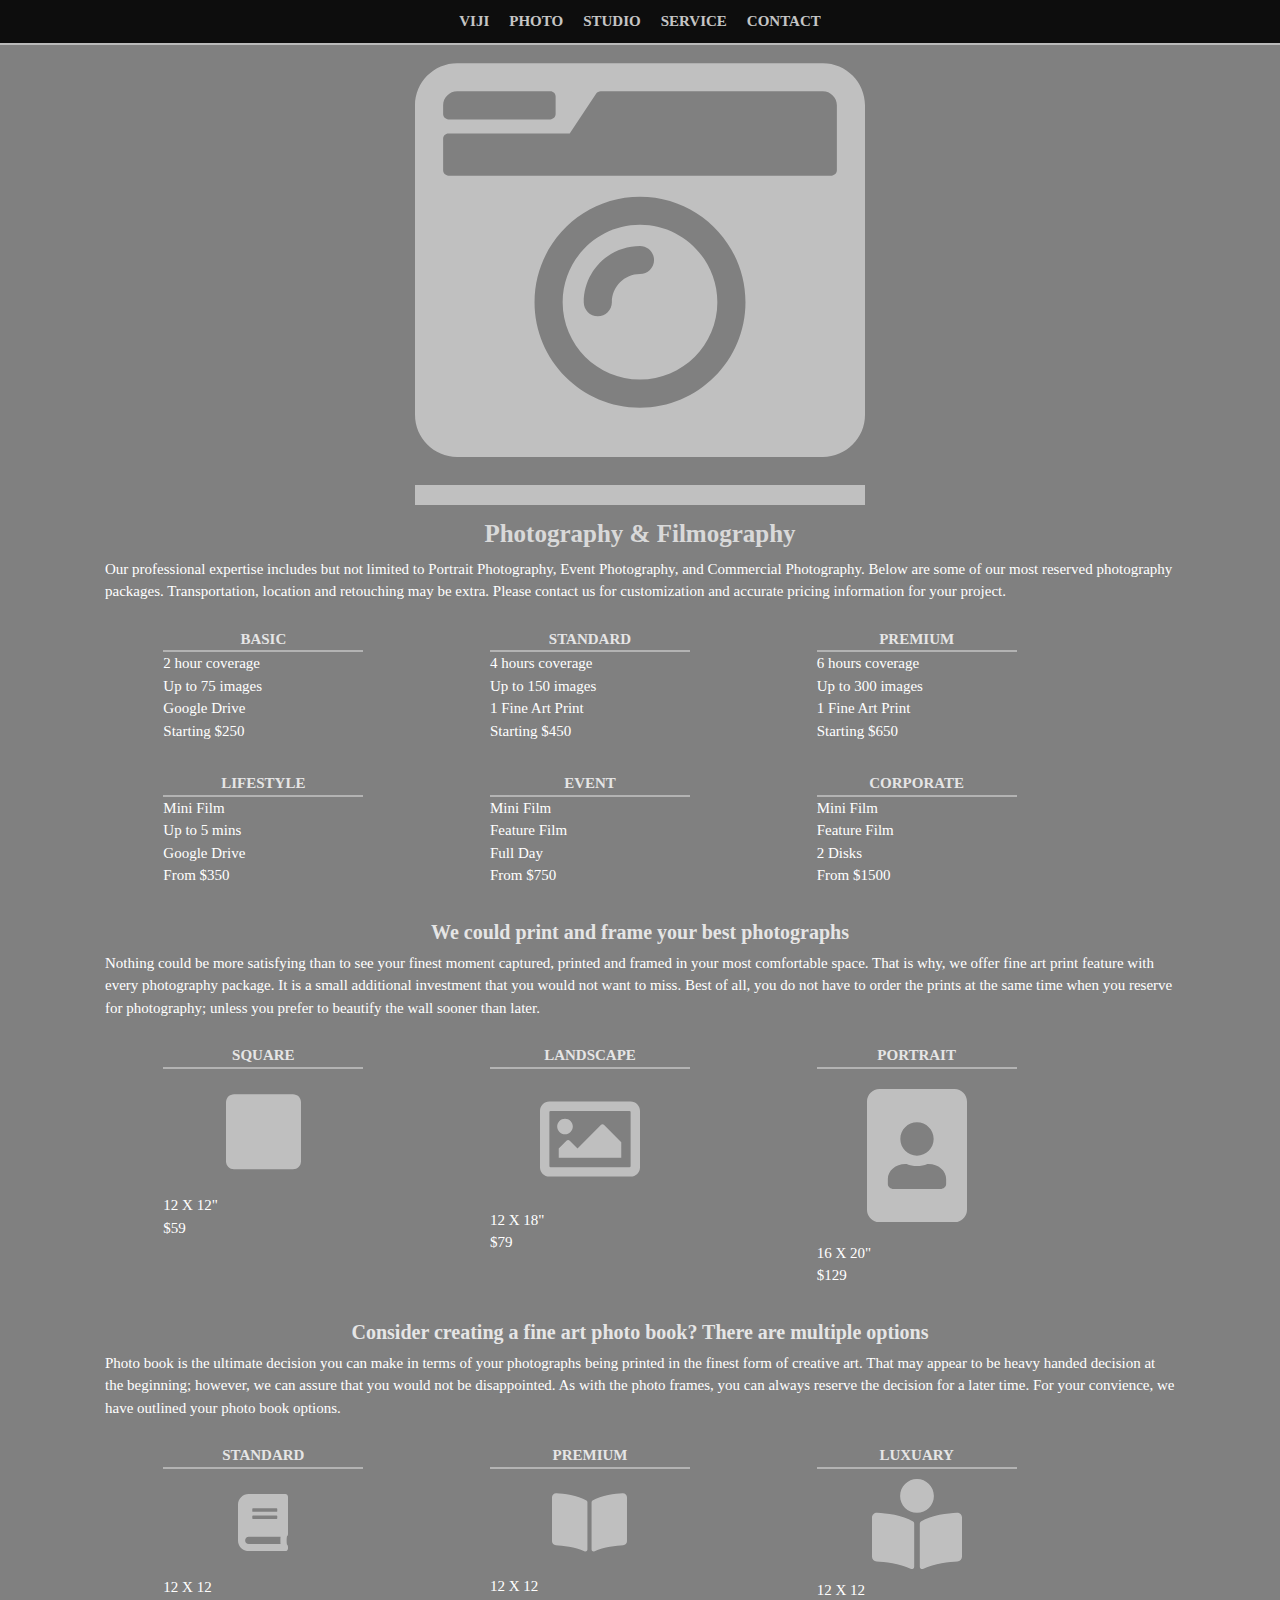
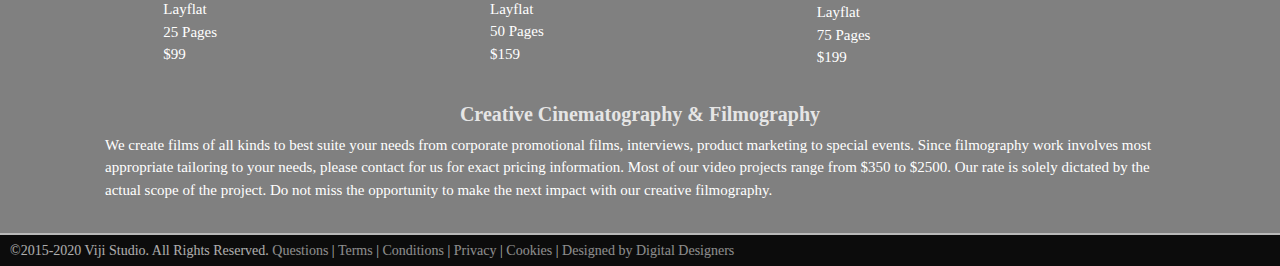
<file: service.html>
<!DOCTYPE html>
<html lang="en">

<head>
  <meta charset="UTF-8" />
  <meta name="viewport" content="width=device-width, initial-scale=1.0" />
  <title>Viji Studio: Digital Photography & Filmography</title>
  <meta name="description"
    content="Photography, Filmography & Creative Design Studio in the heart of Toronto" />
  <link rel="shortcut icon" href="https://vijistudio.com/favicon.ico" type="image/x-icon" />

  <link rel="canonical" href="https://vijistudio.com/service.html" />
  <meta name="robots" content="max-snippet:-1, max-image-preview:large, max-video-preview:-1">
  <meta name="subject" content="Photography, Filmography & Creative Design" />
  <meta name="copyright" content="Viji Studio" />
  <meta name="author" content="Viji Velu" />

  <link rel="stylesheet" href="style.css" />
</head>

<body>
  <div id="wrapper">
    <header>
      <nav>
          <ul>
            <li><a href="index.html">VIJI</a></li>
            <li><a href="photography.html">PHOTO</a></li>
            <li><a href="studio.html">STUDIO</a></li>     
            <li><a class="current" href="service.html">SERVICE</a></li>
            <li><a href="contact.html">CONTACT</a></li>
          </ul>
      </nav>
    </header>

    <div id="main">
        <article class="service">
          
            <svg data-icon="camera-retro" class="fa-camera" role="img" xmlns="http://www.w3.org/2000/svg" viewBox="0 0 512 512"><path fill="currentColor" d="M48 32C21.5 32 0 53.5 0 80v352c0 26.5 21.5 48 48 48h416c26.5 0 48-21.5 48-48V80c0-26.5-21.5-48-48-48H48zm0 32h106c3.3 0 6 2.7 6 6v20c0 3.3-2.7 6-6 6H38c-3.3 0-6-2.7-6-6V80c0-8.8 7.2-16 16-16zm426 96H38c-3.3 0-6-2.7-6-6v-36c0-3.3 2.7-6 6-6h138l30.2-45.3c1.1-1.7 3-2.7 5-2.7H464c8.8 0 16 7.2 16 16v74c0 3.3-2.7 6-6 6zM256 424c-66.2 0-120-53.8-120-120s53.8-120 120-120 120 53.8 120 120-53.8 120-120 120zm0-208c-48.5 0-88 39.5-88 88s39.5 88 88 88 88-39.5 88-88-39.5-88-88-88zm-48 104c-8.8 0-16-7.2-16-16 0-35.3 28.7-64 64-64 8.8 0 16 7.2 16 16s-7.2 16-16 16c-17.6 0-32 14.4-32 32 0 8.8-7.2 16-16 16z"></path></svg>
        
         
          <h1>Photography & Filmography</h1>
            <p>Our professional expertise includes but not limited to Portrait Photography,
                Event Photography, and Commercial Photography.  Below are some of our most reserved photography packages. 
                Transportation, location and retouching may be extra. Please contact us for customization and accurate pricing information for your project.</p>
          
          <div class="box">
            <div class="card">
                <h3>Basic</h3>
                <ul>
                    <li>2 hour coverage</li>
                    <li>Up to 75 images</li>
                    <li>Google Drive</li>
                    <li>Starting $250</li>
                </ul>
            </div>
            <div class="card">
                <h3>Standard</h3>
                <ul>
                    <li>4 hours coverage</li>
                    <li>Up to 150 images</li>
                    <li>1 Fine Art Print</li>
                    <li>Starting $450</li>
                </ul>
            </div>
            <div class="card">
                <h3>Premium</h3>
                <ul>
                    <li>6 hours coverage</li>
                    <li>Up to 300 images</li>
                    <li>1 Fine Art Print</li>
                    <li>Starting $650</li>
                </ul>
            </div>
          </div>
          <div class="box">
            <div class="card">
              <h3>Lifestyle</h3>
              <ul>
                  <li>Mini Film</li>
                  <li>Up to 5 mins</li>
                  <li>Google Drive</li>
                  <li>From $350</li>
              </ul>
          </div>
          <div class="card">
              <h3>Event</h3>
              <ul>    
                  <li>Mini Film</li>
                  <li>Feature Film</li>
                  <li>Full Day</li>
                  <li>From $750</li>
              </ul>
          </div>
          <div class="card">
              <h3>Corporate</h3>
              <ul>
                  <li>Mini Film</li>
                  <li>Feature Film</li>
                  <li>2 Disks</li>
                  <li>From $1500</li>
              </ul>
          </div>
        </div>

      <h2>We could print and frame your best photographs</h2>
      
      <p>
        Nothing could be more satisfying than to see your finest moment captured, printed and framed in your most comfortable space. That is why, we offer fine art print feature with every photography package. It is a small additional investment that you would not want to miss. Best of all, you do not have to order the prints at the same time when you reserve for photography; unless you prefer to beautify the wall sooner than later. 
      </p>
      <div class="box">
      <div class="card">
          <h3>Square</h3>
          <svg data-icon="square" class="fa-square" role="img" xmlns="http://www.w3.org/2000/svg" viewBox="0 0 448 512"><path fill="currentColor" d="M400 32H48C21.5 32 0 53.5 0 80v352c0 26.5 21.5 48 48 48h352c26.5 0 48-21.5 48-48V80c0-26.5-21.5-48-48-48z"></path></svg>
          <ul>
              <li>12 X 12"</li>
              <li>$59</li>
          </ul>
      </div>
      <div class="card">
        <h3>Landscape</h3>
        <svg data-icon="image" class="fa-image" role="img" xmlns="http://www.w3.org/2000/svg" viewBox="0 0 512 512"><path fill="currentColor" d="M464 64H48C21.49 64 0 85.49 0 112v288c0 26.51 21.49 48 48 48h416c26.51 0 48-21.49 48-48V112c0-26.51-21.49-48-48-48zm-6 336H54a6 6 0 0 1-6-6V118a6 6 0 0 1 6-6h404a6 6 0 0 1 6 6v276a6 6 0 0 1-6 6zM128 152c-22.091 0-40 17.909-40 40s17.909 40 40 40 40-17.909 40-40-17.909-40-40-40zM96 352h320v-80l-87.515-87.515c-4.686-4.686-12.284-4.686-16.971 0L192 304l-39.515-39.515c-4.686-4.686-12.284-4.686-16.971 0L96 304v48z"></path></svg>
        <ul>
            <li>12 X 18"</li>
            <li>$79</li>
        </ul>
    </div>
    <div class="card">
        <h3>Portrait</h3>
        <svg data-icon="portrait" class="fa-portrait" role="img" xmlns="http://www.w3.org/2000/svg" viewBox="0 0 384 512"><path fill="currentColor" d="M336 0H48C21.5 0 0 21.5 0 48v416c0 26.5 21.5 48 48 48h288c26.5 0 48-21.5 48-48V48c0-26.5-21.5-48-48-48zM192 128c35.3 0 64 28.7 64 64s-28.7 64-64 64-64-28.7-64-64 28.7-64 64-64zm112 236.8c0 10.6-10 19.2-22.4 19.2H102.4C90 384 80 375.4 80 364.8v-19.2c0-31.8 30.1-57.6 67.2-57.6h5c12.3 5.1 25.7 8 39.8 8s27.6-2.9 39.8-8h5c37.1 0 67.2 25.8 67.2 57.6v19.2z"></path></svg>
        <ul>
            <li>16 X 20"</li>
            <li>$129</li>
        </ul>
      </div>
      </div>
        <h2>Consider creating a fine art photo book? There are multiple options</h2>
        <p>Photo book is the ultimate decision you can make in terms of your photographs being printed in the finest form of creative art. That may appear to be heavy handed decision at the beginning; however, we can assure that you would not be disappointed. As with the photo frames, you can always reserve the decision for a later time. For your convience, we have outlined your photo book options.</p>
        <div class="box">
        <div class="card">
          <h3>Standard</h3>
          <svg data-icon="book" class="fa-book" role="img" xmlns="http://www.w3.org/2000/svg" viewBox="0 0 448 512"><path fill="currentColor" d="M448 360V24c0-13.3-10.7-24-24-24H96C43 0 0 43 0 96v320c0 53 43 96 96 96h328c13.3 0 24-10.7 24-24v-16c0-7.5-3.5-14.3-8.9-18.7-4.2-15.4-4.2-59.3 0-74.7 5.4-4.3 8.9-11.1 8.9-18.6zM128 134c0-3.3 2.7-6 6-6h212c3.3 0 6 2.7 6 6v20c0 3.3-2.7 6-6 6H134c-3.3 0-6-2.7-6-6v-20zm0 64c0-3.3 2.7-6 6-6h212c3.3 0 6 2.7 6 6v20c0 3.3-2.7 6-6 6H134c-3.3 0-6-2.7-6-6v-20zm253.4 250H96c-17.7 0-32-14.3-32-32 0-17.6 14.4-32 32-32h285.4c-1.9 17.1-1.9 46.9 0 64z"></path></svg>
          <ul>
            <li>12 X 12</li>
            <li>Layflat</li>
            <li>25 Pages</li>
            <li>$99</li>
          </ul>
        </div>

        <div class="card">
          <h3>Premium</h3>
          <svg data-icon="book-open" class="fa-book-open" role="img" xmlns="http://www.w3.org/2000/svg" viewBox="0 0 576 512"><path fill="currentColor" d="M542.22 32.05c-54.8 3.11-163.72 14.43-230.96 55.59-4.64 2.84-7.27 7.89-7.27 13.17v363.87c0 11.55 12.63 18.85 23.28 13.49 69.18-34.82 169.23-44.32 218.7-46.92 16.89-.89 30.02-14.43 30.02-30.66V62.75c.01-17.71-15.35-31.74-33.77-30.7zM264.73 87.64C197.5 46.48 88.58 35.17 33.78 32.05 15.36 31.01 0 45.04 0 62.75V400.6c0 16.24 13.13 29.78 30.02 30.66 49.49 2.6 149.59 12.11 218.77 46.95 10.62 5.35 23.21-1.94 23.21-13.46V100.63c0-5.29-2.62-10.14-7.27-12.99z"></path></svg>
          <ul>
            <li>12 X 12</li>
            <li>Layflat</li>
            <li>50 Pages</li>
            <li>$159</li>
          </ul>
        </div>

        <div class="card">
          <h3>Luxuary</h3>
          <svg data-icon="book-reader" class="fa-book-reader" role="img" xmlns="http://www.w3.org/2000/svg" viewBox="0 0 512 512"><path fill="currentColor" d="M352 96c0-53.02-42.98-96-96-96s-96 42.98-96 96 42.98 96 96 96 96-42.98 96-96zM233.59 241.1c-59.33-36.32-155.43-46.3-203.79-49.05C13.55 191.13 0 203.51 0 219.14v222.8c0 14.33 11.59 26.28 26.49 27.05 43.66 2.29 131.99 10.68 193.04 41.43 9.37 4.72 20.48-1.71 20.48-11.87V252.56c-.01-4.67-2.32-8.95-6.42-11.46zm248.61-49.05c-48.35 2.74-144.46 12.73-203.78 49.05-4.1 2.51-6.41 6.96-6.41 11.63v245.79c0 10.19 11.14 16.63 20.54 11.9 61.04-30.72 149.32-39.11 192.97-41.4 14.9-.78 26.49-12.73 26.49-27.06V219.14c-.01-15.63-13.56-28.01-29.81-27.09z"></path></svg>
          <ul>
            <li>12 X 12</li>
            <li>Layflat</li>
            <li>75 Pages</li>
            <li>$199</li>
          </ul>
        </div>
      </div>
        <h2>Creative Cinematography & Filmography</h2>
        <p>We create films of all kinds to best suite your needs from corporate promotional films, interviews, product marketing to special events. Since filmography work involves most appropriate tailoring to your needs, please contact for us for exact pricing information. Most of our video projects range from $350 to $2500. Our rate is solely dictated by the actual scope of the project. Do not miss the opportunity to make the next impact with our creative filmography. </p>
        </article>      
    </div>
    <footer>
      <p>
        ©2015-2020 Viji Studio. All Rights Reserved.
        <a href="questions.html">Questions</a> |
        <a href="terms.html">Terms</a> |
        <a href="conditions.html">Conditions</a> |
        <a href="privacy.html">Privacy</a> |
        <a href="cookies.html">Cookies</a> |
        <a href="https://digitaldesigners.ca" target="_blank" rel="noopener noreferrer"> Designed by Digital
          Designers</a>
      </p>
      <script async src="script.js"></script>
    </footer>
  </div>
</body>

</html>
</file>
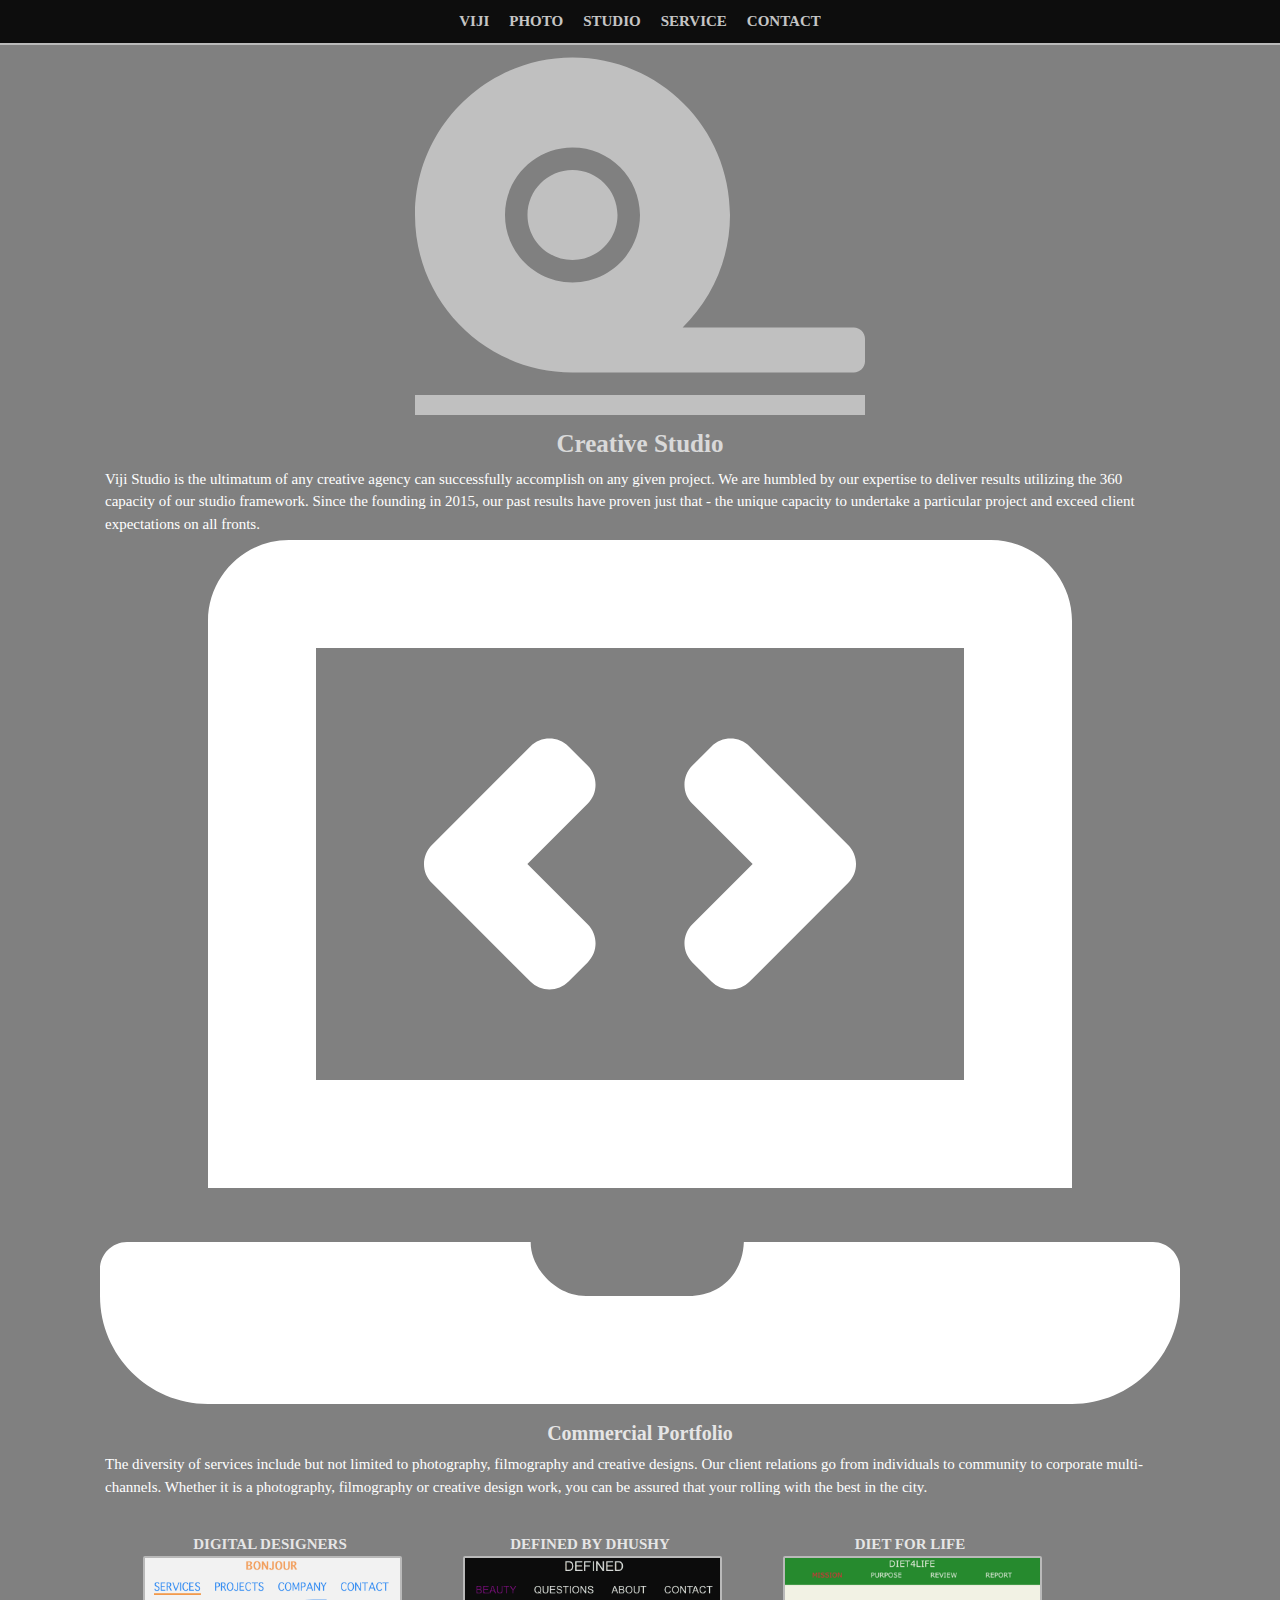
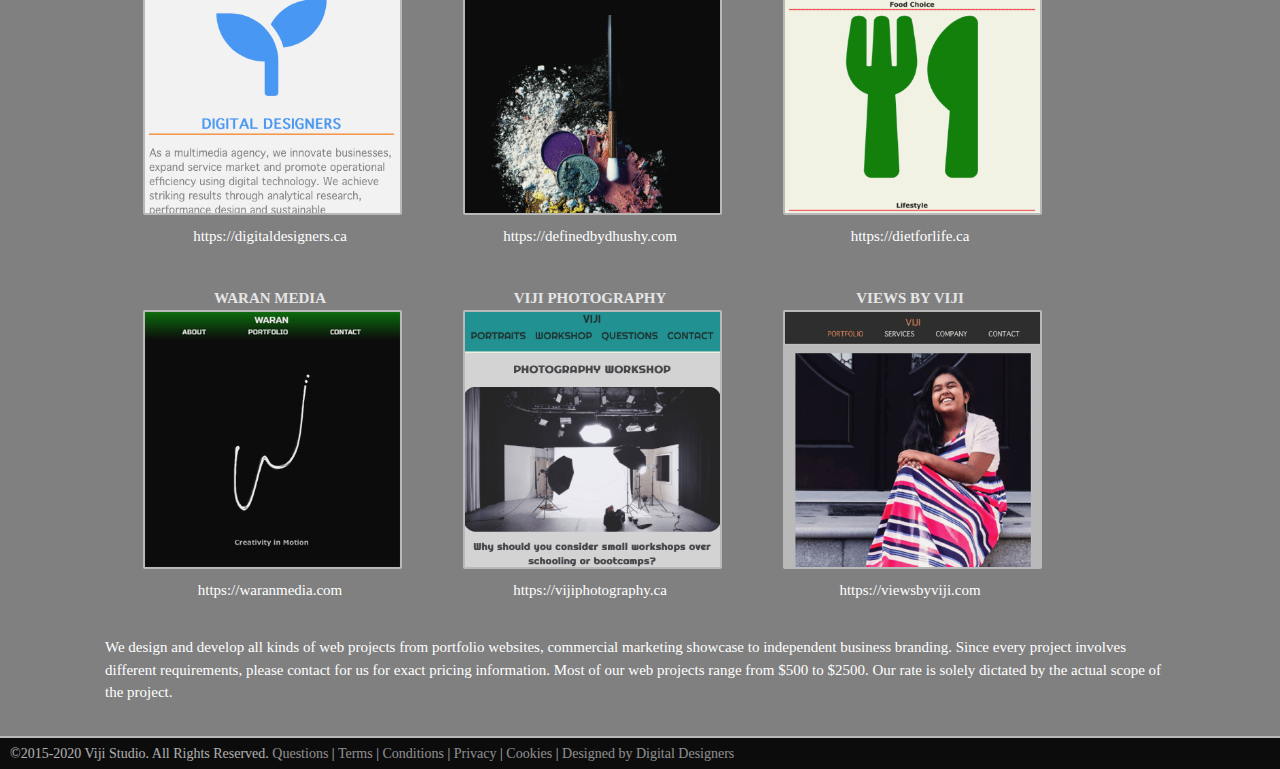
<file: studio.html>
<!DOCTYPE html>
<html lang="en">

<head>
  <meta charset="UTF-8" />
  <meta name="viewport" content="width=device-width, initial-scale=1.0" />
  <title>Viji Studio: Operating Locations</title>
  <meta name="description"
    content="Digital Photography Studio in the heart of Toronto" />
  <link rel="shortcut icon" href="https://vijistudio.com/favicon.ico" type="image/x-icon" />

  <link rel="canonical" href="https://vijistudio.com/studio.html" />
  <meta name="robots" content="max-snippet:-1, max-image-preview:large, max-video-preview:-1">
  <meta name="subject" content="Studio Photography" />
  <meta name="copyright" content="Viji Studio" />
  <meta name="author" content="Viji Velu" />
 
  <link rel="stylesheet" href="style.css" />
</head>

<body>
  <div id="wrapper">
    <header>
      <nav>
        <ul>
          <li><a href="index.html">VIJI</a></li>
          <li><a href="photography.html">PHOTO</a></li>
          <li><a class="current" href="studio.html">STUDIO</a></li>     
          <li><a href="service.html">SERVICE</a></li>
          <li><a href="contact.html">CONTACT</a></li>
        </ul>
      </nav>
    </header>

    <div id="main">
      <article class="studio">
        <svg data-icon="tape" class="fa-tape" role="img" xmlns="http://www.w3.org/2000/svg" viewBox="0 0 640 512"><path fill="currentColor" d="M224 192c-35.3 0-64 28.7-64 64s28.7 64 64 64 64-28.7 64-64-28.7-64-64-64zm400 224H380.6c41.5-40.7 67.4-97.3 67.4-160 0-123.7-100.3-224-224-224S0 132.3 0 256s100.3 224 224 224h400c8.8 0 16-7.2 16-16v-32c0-8.8-7.2-16-16-16zm-400-64c-53 0-96-43-96-96s43-96 96-96 96 43 96 96-43 96-96 96z"></path></svg>
        <h1>Creative Studio</h1>
        <p>Viji Studio is the ultimatum of any creative agency can successfully accomplish on any given project. We are humbled by our expertise to deliver results utilizing the 360 capacity of our studio framework. Since the founding in 2015, our past results have proven just that - the unique capacity to undertake a particular project and exceed client expectations on all fronts. </p>
        <svg data-icon="laptop-code" class="fa-laptop-code" role="img" xmlns="http://www.w3.org/2000/svg" viewBox="0 0 640 512"><path fill="currentColor" d="M255.03 261.65c6.25 6.25 16.38 6.25 22.63 0l11.31-11.31c6.25-6.25 6.25-16.38 0-22.63L253.25 192l35.71-35.72c6.25-6.25 6.25-16.38 0-22.63l-11.31-11.31c-6.25-6.25-16.38-6.25-22.63 0l-58.34 58.34c-6.25 6.25-6.25 16.38 0 22.63l58.35 58.34zm96.01-11.3l11.31 11.31c6.25 6.25 16.38 6.25 22.63 0l58.34-58.34c6.25-6.25 6.25-16.38 0-22.63l-58.34-58.34c-6.25-6.25-16.38-6.25-22.63 0l-11.31 11.31c-6.25 6.25-6.25 16.38 0 22.63L386.75 192l-35.71 35.72c-6.25 6.25-6.25 16.38 0 22.63zM624 416H381.54c-.74 19.81-14.71 32-32.74 32H288c-18.69 0-33.02-17.47-32.77-32H16c-8.8 0-16 7.2-16 16v16c0 35.2 28.8 64 64 64h512c35.2 0 64-28.8 64-64v-16c0-8.8-7.2-16-16-16zM576 48c0-26.4-21.6-48-48-48H112C85.6 0 64 21.6 64 48v336h512V48zm-64 272H128V64h384v256z"></path></svg>
        <h2>Commercial Portfolio</h2>
        <p>The diversity of services include but not limited to photography, filmography and creative designs. Our client relations go from individuals to community to corporate multi-channels. Whether it is a photography, filmography or creative design work, you can be assured that your rolling with the best in the city.</p>
        <article class="box">
        <section class="work">
          <h3>Digital Designers</h3>
          <img src="digitaldesigners.png" alt="Image of DigitalDesigners Webpage">
                    <ul>
                        <li>https://digitaldesigners.ca</li>
                    </ul>
        </section>
        <section class="work">
          <h3>Defined by Dhushy</h3>
          <img src="definedbydhushy.png" alt="Image of DefinedbyDhushy Webpage"> 
                    <ul>
                        <li>https://definedbydhushy.com</li>
                    </ul>
        </section>
        <section class="work">
          <h3>Diet for Life</h3>
          <img src="dietforlife.png" alt="Image of DietforLife Webpage"> 
                    <ul>
                        <li>https://dietforlife.ca</li>
                    </ul>
        </section>
        <section class="work">
          <h3>Waran Media</h3>
          <img src="waranmedia.png" alt="Image of WaranMedia Webpage"> 
                    <ul>
                        <li>https://waranmedia.com</li>
                    </ul>
        </section>
        <section class="work">
          <h3>Viji Photography</h3>
          <img src="vijiphotography.png" alt="Image of VijiPhotography Webpage"> 
                    <ul>
                        <li>https://vijiphotography.ca</li>
                    </ul>
        </section>
        <section class="work">
          <h3>Views by Viji</h3>
          <img src="viewsbyviji.png" alt="Image of ViewsbyViji Webpage"> 
                    <ul>
                        <li>https://viewsbyviji.com</li>
                    </ul>
        </section>
      </article>
        <p>We design and develop all kinds of web projects from portfolio websites, commercial marketing showcase to independent business branding. Since every project involves different requirements, please contact for us for exact pricing information. Most of our web projects range from $500 to $2500. Our rate is solely dictated by the actual scope of the project.</p>
      </article>

    </div>
    <footer>
      <p>
        ©2015-2020 Viji Studio. All Rights Reserved.
        <a href="questions.html">Questions</a> |
        <a href="terms.html">Terms</a> |
        <a href="conditions.html">Conditions</a> |
        <a href="privacy.html">Privacy</a> |
        <a href="cookies.html">Cookies</a> |
        <a href="https://digitaldesigners.ca" target="_blank" rel="noopener noreferrer"> Designed by Digital
          Designers</a>
      </p>    
      <script async src="script.js"></script>
    </footer>
  </div>
</body>

</html>
</file>
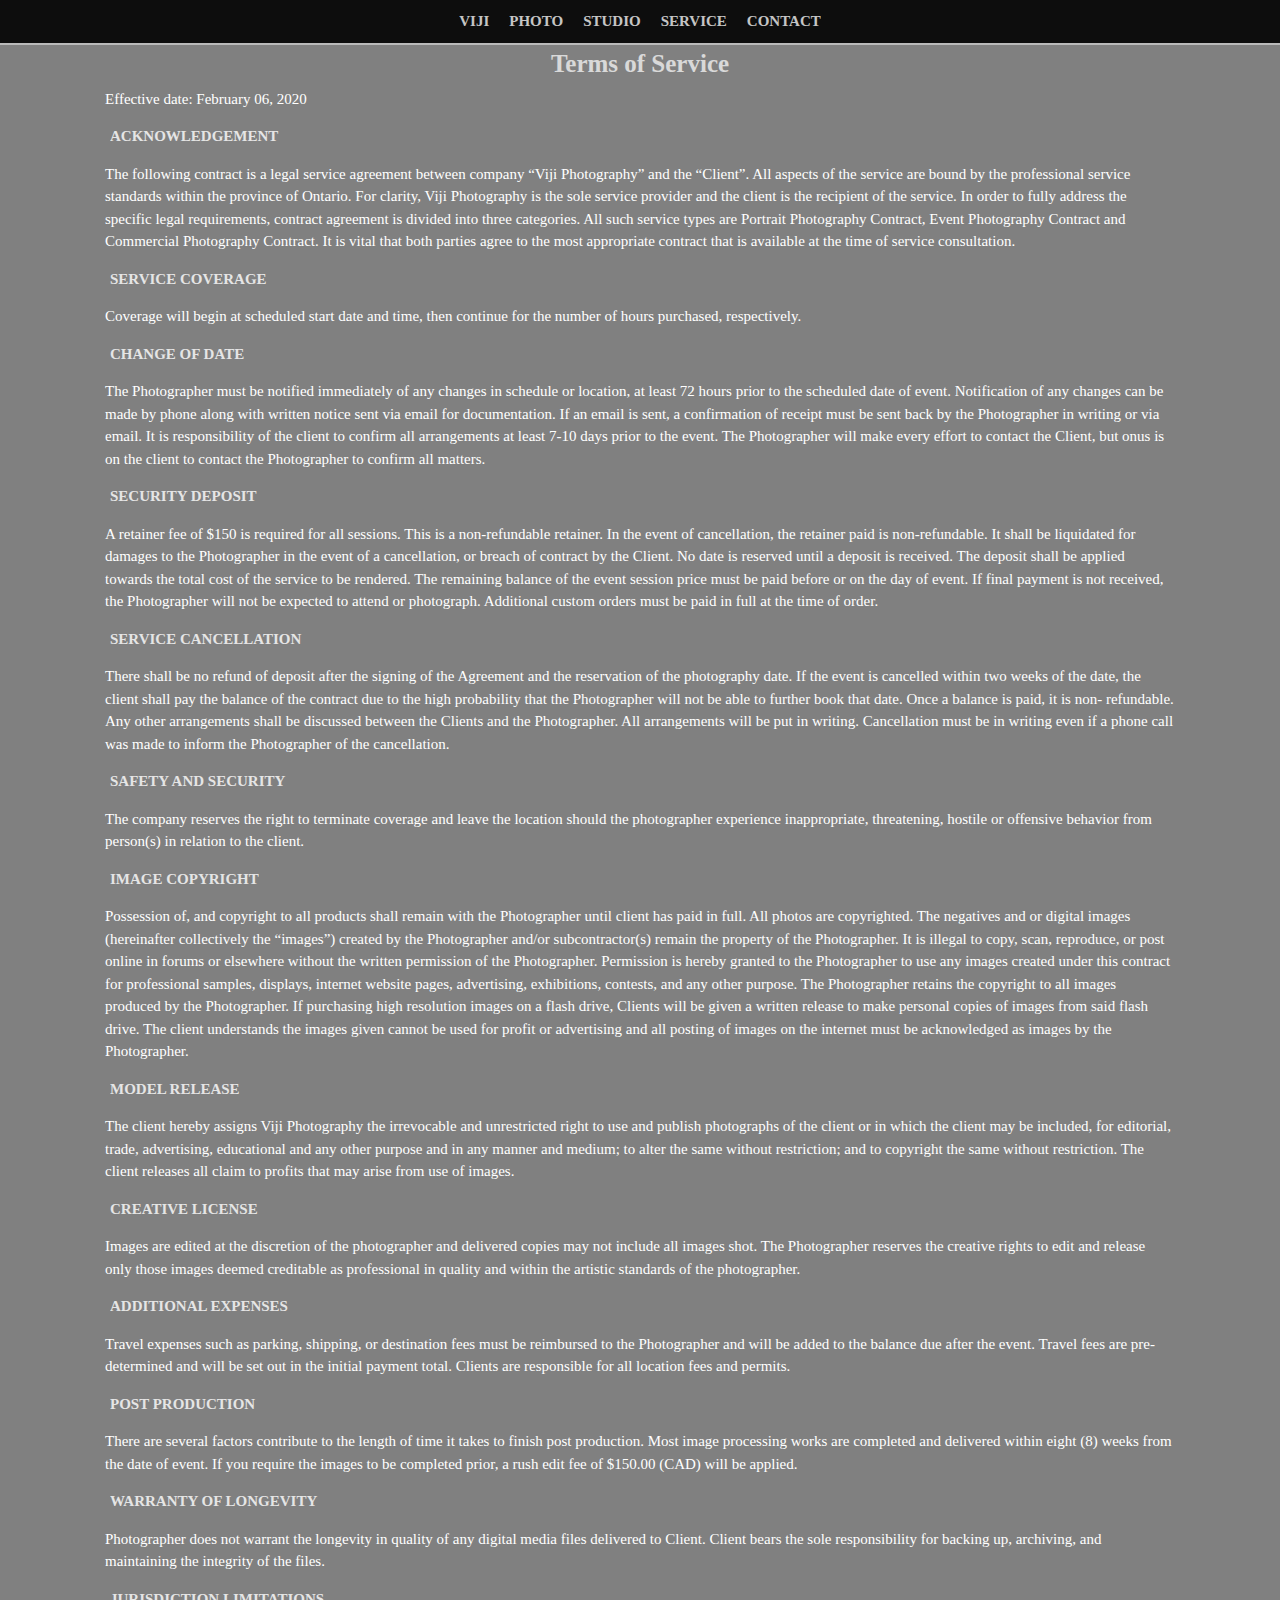
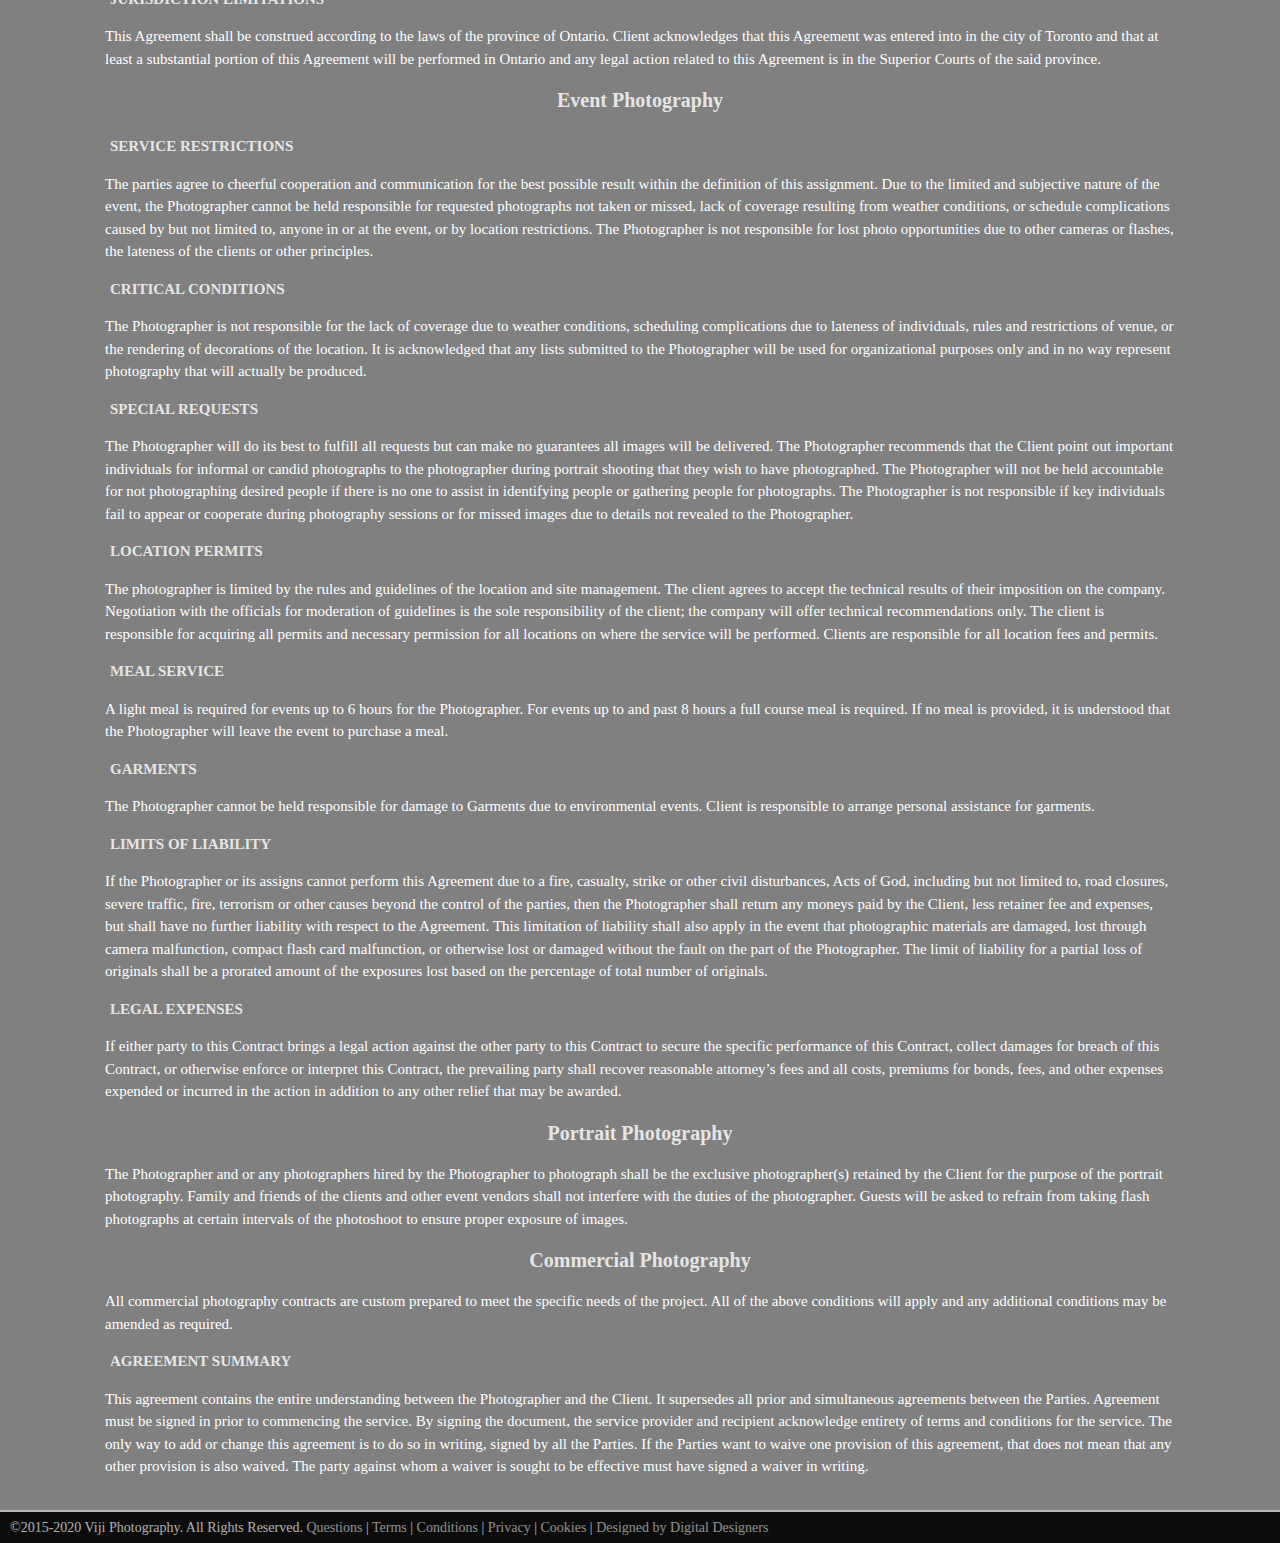
<file: terms.html>
<!DOCTYPE html>
<html lang="en">

<head>
  <meta charset="UTF-8" />
  <meta name="viewport" content="width=device-width, initial-scale=1.0" />
  <title>Viji Studio: Terms of Service</title>
  <meta name="description"
    content="Digital Photography Studio in the heart of Toronto" />
  <link rel="shortcut icon" href="https://vijistudio.com/favicon.ico" type="image/x-icon" />

  <link rel="canonical" href="https://vijistudio.com/terms.html" />
  <meta name="robots" content="max-snippet:-1, max-image-preview:large, max-video-preview:-1">
  <meta name="subject" content="Studio Photography" />
  <meta name="copyright" content="Viji Studio" />
  <meta name="author" content="Viji Velu" />
 
  <link rel="stylesheet" href="style.css" />
</head>

<body>
  <div id="wrapper">
    <header>
      <nav>
        <ul>
          <li><a href="index.html">VIJI</a></li>
          <li><a href="photography.html">PHOTO</a></li>
          <li><a href="studio.html">STUDIO</a></li>     
          <li><a href="service.html">SERVICE</a></li>
          <li><a href="contact.html">CONTACT</a></li>
        </ul>
      </nav>
    </header>

    <div id="main">
      <article class="terms">
        <h1>Terms of Service</h1>
        <p>Effective date: February 06, 2020</p>
        <h3>Acknowledgement </h3>
        <p>The following contract is a legal service agreement between company “Viji Photography” and the
          “Client”. All aspects of the service are bound by the professional service standards within the
          province of Ontario. For clarity, Viji Photography is the sole service provider and the client is
          the recipient of the service. In order to fully address the specific legal requirements, contract
          agreement is divided into three categories. All such service types are Portrait Photography
          Contract, Event Photography Contract and Commercial Photography Contract. It is vital that both
          parties agree to the most appropriate contract that is available at the time of service
          consultation.</p>

        <h3>Service Coverage </h3>
        <p>Coverage will begin at scheduled start date and time, then continue for the number of hours
          purchased, respectively. </p>

        <h3>Change of Date </h3>
        <p>The Photographer must be notified immediately of any changes in schedule or location, at least 72
          hours prior to the scheduled date of event. Notification of any changes can be made by phone along
          with written notice sent via email for documentation. If an email is sent, a confirmation of receipt
          must be sent back by the Photographer in writing or via email. It is responsibility of the client to
          confirm all arrangements at least 7-10 days prior to the event. The Photographer will make every
          effort to contact the Client, but onus is on the client to contact the Photographer to confirm all
          matters. </p>

        <h3>Security Deposit</h3>
        <p>A retainer fee of $150 is required for all sessions. This is a non-refundable retainer. In the event
          of cancellation, the retainer paid is non-refundable. It shall be liquidated for damages to the
          Photographer in the event of a cancellation, or breach of contract by the Client. No date is
          reserved until a deposit is received. The deposit shall be applied towards the total cost of the
          service to be rendered. The remaining balance of the event session price must be paid before or on
          the day of event. If final payment is not received, the Photographer will not be expected to attend
          or photograph. Additional custom orders must be paid in full at the time of order. </p>

        <h3>Service Cancellation </h3>
        <p>There shall be no refund of deposit after the signing of the Agreement and the reservation of the
          photography date. If the event is cancelled within two weeks of the date, the client shall pay the
          balance of the contract due to the high probability that the Photographer will not be able to
          further book that date. Once a balance is paid, it is non- refundable. Any other arrangements shall
          be discussed between the Clients and the Photographer. All arrangements will be put in writing.
          Cancellation must be in writing even if a phone call was made to inform the Photographer of the
          cancellation. </p>

        <h3>Safety and Security</h3>
        <p>The company reserves the right to terminate coverage and leave the location should the photographer
          experience inappropriate, threatening, hostile or offensive behavior from person(s) in relation to
          the client. </p>

        <h3>Image Copyright</h3>
        <p>Possession of, and copyright to all products shall remain with the Photographer until client has paid
          in full. All photos are copyrighted. The negatives and or digital images (hereinafter collectively
          the “images”) created by the Photographer and/or subcontractor(s) remain the property of the
          Photographer. It is illegal to copy, scan, reproduce, or post online in forums or elsewhere without
          the written permission of the Photographer. Permission is hereby granted to the Photographer to use
          any images created under this contract for professional samples, displays, internet website pages,
          advertising, exhibitions, contests, and any other purpose. The Photographer retains the copyright to
          all images produced by the Photographer. If purchasing high resolution images on a flash drive,
          Clients will be given a written release to make personal copies of images from said flash drive. The
          client understands the images given cannot be used for profit or advertising and all posting of
          images on the internet must be acknowledged as images by the Photographer. </p>

        <h3>Model Release</h3>
        <p>The client hereby assigns Viji Photography the irrevocable and unrestricted right to use and publish
          photographs of the client or in which the client may be included, for editorial, trade, advertising,
          educational and any other purpose and in any manner and medium; to alter the same without
          restriction; and to copyright the same without restriction. The client releases all claim to profits
          that may arise from use of images. </p>

        <h3>Creative License </h3>
        <p>Images are edited at the discretion of the photographer and delivered copies may not include all
          images shot. The Photographer reserves the creative rights to edit and release only those images
          deemed creditable as professional in quality and within the artistic standards of the photographer.
        </p>

        <h3>Additional Expenses</h3>
        <p>Travel expenses such as parking, shipping, or destination fees must be reimbursed to the Photographer
          and will be added to the balance due after the event. Travel fees are pre-determined and will be set
          out in the initial payment total. Clients are responsible for all location fees and permits.</p>

        <h3>Post Production</h3>
        <p>There are several factors contribute to the length of time it takes to finish post production. Most image
          processing works are completed and delivered within eight (8) weeks from the date of event. If you require the
          images to be completed prior, a rush edit fee of $150.00 (CAD) will be applied.
        </p>

        <h3>Warranty of Longevity</h3>
        <p>Photographer does not warrant the longevity in quality of any digital media files delivered to
          Client. Client bears the sole responsibility for backing up, archiving, and maintaining the
          integrity of the files. </p>

        <h3>Jurisdiction Limitations</h3>
        <p>This Agreement shall be construed according to the laws of the province of Ontario. Client
          acknowledges that this Agreement was entered into in the city of Toronto and that at least a
          substantial portion of this Agreement will be performed in Ontario and any legal action related to
          this Agreement is in the Superior Courts of the said province. </p>

        <h2>Event Photography</h2>
        <h3>Service Restrictions</h3>
        <p>The parties agree to cheerful cooperation and communication for the best possible result within the
          definition of this assignment. Due to the limited and subjective nature of the event, the
          Photographer cannot be held responsible for requested photographs not taken or missed, lack of
          coverage resulting from weather conditions, or schedule complications caused by but not limited to,
          anyone in or at the event, or by location restrictions. The Photographer is not responsible for lost
          photo opportunities due to other cameras or flashes, the lateness of the clients or other
          principles. </p>

        <h3>Critical Conditions</h3>
        <p>The Photographer is not responsible for the lack of coverage due to weather conditions, scheduling
          complications due to lateness of individuals, rules and restrictions of venue, or the rendering of
          decorations of the location. It is acknowledged that any lists submitted to the Photographer will be
          used for organizational purposes only and in no way represent photography that will actually be
          produced. </p>

        <h3>Special Requests</h3>
        <p>The Photographer will do its best to fulfill all requests but can make no guarantees all images will
          be delivered. The Photographer recommends that the Client point out important individuals for
          informal or candid photographs to the photographer during portrait shooting that they wish to have
          photographed. The Photographer will not be held accountable for not photographing desired people if
          there is no one to assist in identifying people or gathering people for photographs. The
          Photographer is not responsible if key individuals fail to appear or cooperate during photography
          sessions or for missed images due to details not revealed to the Photographer. </p>

        <h3>Location Permits</h3>
        <p>The photographer is limited by the rules and guidelines of the location and site management. The
          client agrees to accept the technical results of their imposition on the company. Negotiation with
          the officials for moderation of guidelines is the sole responsibility of the client; the company
          will offer technical recommendations only. The client is responsible for acquiring all permits and
          necessary permission for all locations on where the service will be performed. Clients are
          responsible for all location fees and permits.</p>

        <h3>Meal Service </h3>
        <p>A light meal is required for events up to 6 hours for the Photographer. For events up to and past 8
          hours a full course meal is required. If no meal is provided, it is understood that the Photographer
          will leave the event to purchase a meal. </p>

        <h3>Garments </h3>
        <p>The Photographer cannot be held responsible for damage to Garments due to environmental events.
          Client is responsible to arrange personal assistance for garments. </p>

        <h3>Limits of Liability</h3>
        <p>If the Photographer or its assigns cannot perform this Agreement due to a fire, casualty, strike or
          other civil disturbances, Acts of God, including but not limited to, road closures, severe traffic,
          fire, terrorism or other causes beyond the control of the parties, then the Photographer shall
          return any moneys paid by the Client, less retainer fee and expenses, but shall have no further
          liability with respect to the Agreement. This limitation of liability shall also apply in the event
          that photographic materials are damaged, lost through camera malfunction, compact flash card
          malfunction, or otherwise lost or damaged without the fault on the part of the Photographer. The
          limit of liability for a partial loss of originals shall be a prorated amount of the exposures lost
          based on the percentage of total number of originals. </p>

        <h3>Legal Expenses </h3>
        <p>If either party to this Contract brings a legal action against the other party to this Contract to
          secure the specific performance of this Contract, collect damages for breach of this Contract, or
          otherwise enforce or interpret this Contract, the prevailing party shall recover reasonable
          attorney’s fees and all costs, premiums for bonds, fees, and other expenses expended or incurred in
          the action in addition to any other relief that may be awarded. </p>

        <h2>Portrait Photography</h2>
        <p>The Photographer and or any photographers hired by the Photographer to photograph shall be the
          exclusive photographer(s) retained by the Client for the purpose of the portrait photography. Family
          and friends of the clients and other event vendors shall not interfere with the duties of the
          photographer. Guests will be asked to refrain from taking flash photographs at certain intervals of
          the photoshoot to ensure proper exposure of images. </p>

        <h2>Commercial Photography</h2>
        <p>All commercial photography contracts are custom prepared to meet the specific needs of the project.
          All of the above conditions will apply and any additional conditions may be amended as required.
        </p>

        <h3>Agreement Summary</h3>
        <p>This agreement contains the entire understanding between the Photographer and the Client. It
          supersedes all prior and simultaneous agreements between the Parties. Agreement must be signed in
          prior to commencing the service. By signing the document, the service provider and recipient
          acknowledge entirety of terms and conditions for the service. The only way to add or change this
          agreement is to do so in writing, signed by all the Parties. If the Parties want to waive one
          provision of this agreement, that does not mean that any other provision is also waived. The party
          against whom a waiver is sought to be effective must have signed a waiver in writing. </p>
      </article>
    </div>
    <footer>
      <p>
        ©2015-2020 Viji Photography. All Rights Reserved.
        <a href="questions.html">Questions</a> |
        <a class="current" href="terms.html">Terms</a> |
        <a href="conditions.html">Conditions</a> |
        <a href="privacy.html">Privacy</a> |
        <a href="cookies.html">Cookies</a> |
        <a href="https://digitaldesigners.ca" target="_blank" rel="noopener noreferrer"> Designed by Digital
          Designers</a>
      </p>
      
      <script async src="script.js"></script>
    </footer>
  </div>
</body>

</html>
</file>
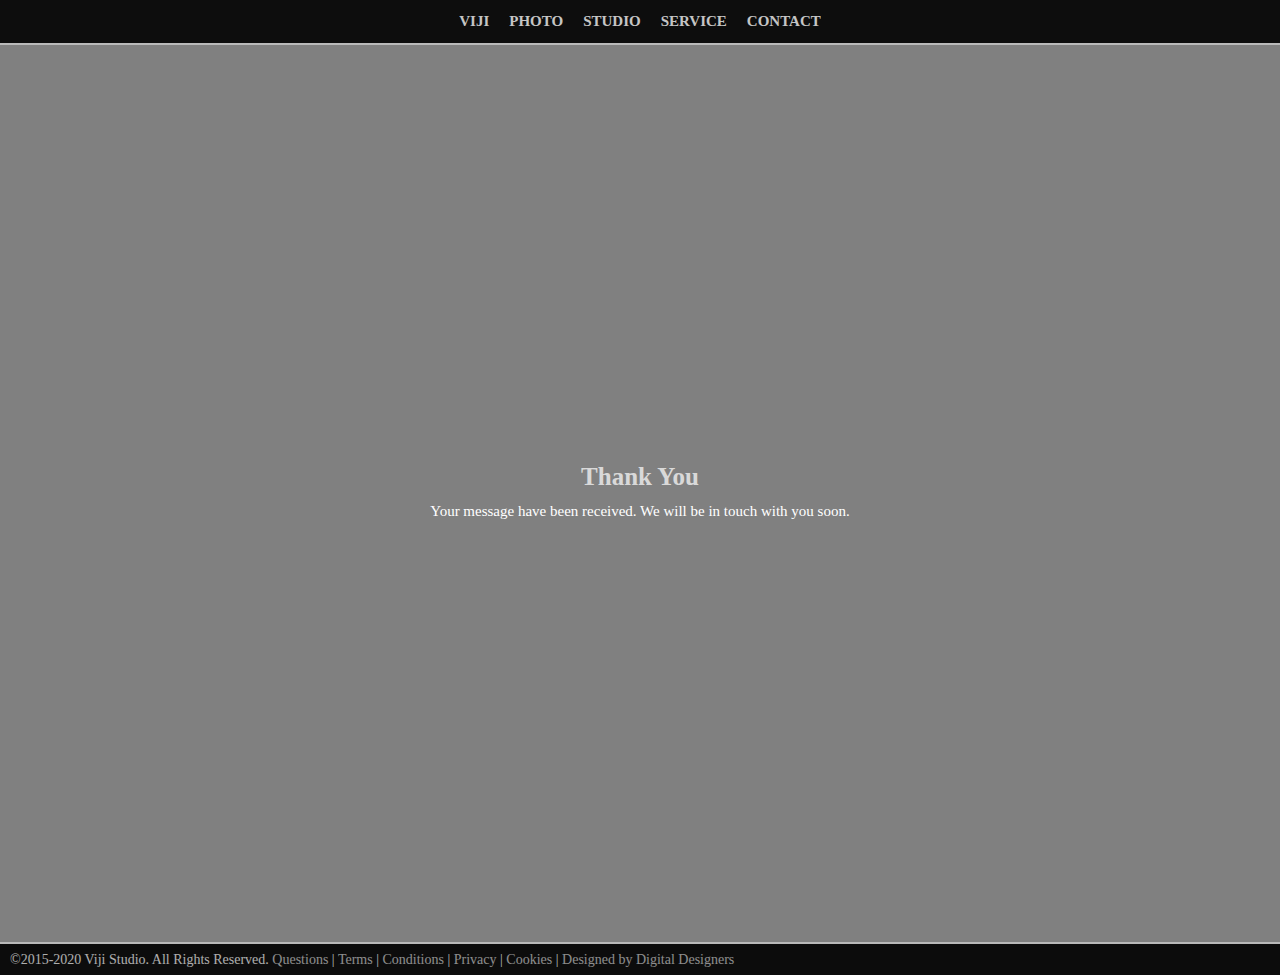
<file: thanks.html>
<!DOCTYPE html>
<html lang="en">

<head>
  <meta charset="UTF-8" />
  <meta name="viewport" content="width=device-width, initial-scale=1.0" />
  <title>Viji Studio: Thank You</title>
  <meta name="description"
    content="Digital Photography Studio in the heart of Toronto" />
  <link rel="shortcut icon" href="https://vijistudio.com/favicon.ico" type="image/x-icon" />

  <link rel="canonical" href="https://vijistudio.com/thanks.html" />
  <meta name="robots" content="max-snippet:-1, max-image-preview:large, max-video-preview:-1">
  <meta name="subject" content="Studio Photography" />
  <meta name="copyright" content="Viji Studio" />
  <meta name="author" content="Viji Velu" />
 
  <link rel="stylesheet" href="style.css" />
</head>

<body>
  <div id="wrapper">
    <header>
      <nav>
        <ul>
          <li><a href="index.html">VIJI</a></li>
          <li><a href="photography.html">PHOTO</a></li>
          <li><a href="studio.html">STUDIO</a></li>     
          <li><a href="service.html">SERVICE</a></li>
          <li><a href="contact.html">CONTACT</a></li>
        </ul>
      </nav>
    </header>

    <div id="main">
    <article class="thanks">
  
  <h1>Thank You</h1>
      <p>
        Your message have been received. We will be in touch with you soon.  
      </p>

    </article>  

    </div>
    <footer>
      <p>
        ©2015-2020 Viji Studio. All Rights Reserved.
        <a href="questions.html">Questions</a> |
        <a href="terms.html">Terms</a> |
        <a href="conditions.html">Conditions</a> |
        <a href="privacy.html">Privacy</a> |
        <a href="cookies.html">Cookies</a> |
        <a href="https://digitaldesigners.ca" target="_blank" rel="noopener noreferrer"> Designed by Digital
          Designers</a>
      </p>
      
      <script async src="script.js"></script>
    </footer>
  </div>
</body>

</html>
</file>
<file: style.css>
/* Digital Designers 3.0 Framework via https://digitaldesigners.ca */
/* Structure */
:root {
    margin: 0;
    padding: 0;
    box-sizing: border-box;
    font: 62.5%/1.5 verdana;
    text-rendering: optimizeLegibility;
    -webkit-font-smoothing: antialiased;
    --primary: gray;
    --secondary: white;
    --light: silver;
    --theme: black;
    --highlight: orange;
  }  
/* Style */
  html,
  body {
    background: var(--primary);
    color: var(--secondary);
    overflow-y: auto;
    overflow-x: hidden;
    margin: auto;
    width: 100%;
    min-height: 100vh;
  }  
  #wrapper {
    position: relative;
    width: 100%;
    height: 100%;
  }   
  #main {
    max-width: 1100px;
    min-height: 100vh;
    padding: 25px 0 50px;
    margin: auto;
    display: flex;
    flex-wrap: wrap;
    justify-content: space-evenly;
  }
  header,
  footer,
  article,
  section,
  body {
    box-sizing: border-box;
  }
  header {
    top: 0;
    position: fixed;
    border-bottom: solid 2px var(--light);
  }
  footer {
    bottom: 0;
    position: absolute;
    border-top: solid 2px var(--light);
  }
  header,
  footer {
    width: 100%;
    opacity: 0.9;
    color: var(--secondary);
    z-index: 1;
    overflow: hidden;
    background: var(--theme);
    }
    
/* Content */
  h1,
  h2,
  h3 {
    text-align: center;
    padding-top: 1rem;
    margin: 0;
  } 
  p {
    font-size: 1.5rem;
    padding: .5rem;
    margin: 0;
  }   
  h1 {
    opacity: .7;
    font-size: 2.5rem;
  }
  h2 {
    opacity: .8;
    font-size: 2rem; 
  } 
  h3 {
    opacity: .8;
    font-size: 1.5rem;
    text-transform: uppercase;
    border-bottom: 2px solid var(--light);
  } 
  a {
    opacity: .8;
    color: var(--secondary);
    text-decoration: none;
  } 
  a:hover {
    opacity: 1.0;
    border-bottom: solid 2px var(--highlight);
  }
  .current {
    color: var(--secondary);
  }  
  li {
    list-style: none;
    font-size: 1.5rem;
  } 
  ul {
    list-style-type: none;
    margin: 0;
    padding: 0;
  }
  article {
    max-width: 1100px;
    padding: 10px;
  }
  section {
    width: 275px;
    padding: 10px;
  }
  section ul {
    text-align: center;
    padding: 10px;
  }
  section h3 {
    border: none;
  }
  .box {
    display: flex;
    flex-wrap: wrap;
    max-width: 980px;
    justify-content: space-around;
  }
  .card {
    width: 200px;
    padding: 1rem .5rem;
    display: inline-block;
  }
  .card p {
    padding: 0;
  }
  img[src$='.jpg'],
  img[src$='.png'] {
    opacity: .9;
    border-radius: 2px;
    border: solid 2px var(--light);
    -webkit-border-radius: 2px;
    -moz-border-radius: 2px;
    -ms-border-radius: 2px;
    -o-border-radius: 2px;
}
  img[src$='.png'] {
    margin: auto;
    display: block;
    max-width: 100%;   
  }
  img[src$=".jpg"]:hover,
  img[src$=".png"]:hover { 
    opacity:1; }
   
/* Navigation */  
  nav ul {
    display: flex;
    font-weight: 900;
    justify-content: center;
  }  
  nav li {
    padding: 10px;
  }
   
/* Header & Footer */     
  footer p {
    text-align: left;
    font-size: 1.4rem;
    opacity: .7;
    padding-left: 10px;
  }

/* Pages */
.home,
.thanks,
.error {
  top: 50%;
  position: absolute;
  transform: translateY(-50%);
}
.home p {
  max-width: 700px;
  text-align: center;
}
.fa-street-view,
.fa-address,
.fa-camera,
.fa-person-booth,
.fa-handshake,
.fa-tape {
  display: block;
  margin: auto;
  color: var(--light);
  max-width: 450px;
}
.fa-street-view {
  padding-top: 2rem;
}
.fa-camera,
.fa-handshake,
.fa-tape {
  border-bottom: 20px solid var(--light);
}
.fa-map-marker {
  color: var(--light);
  max-width: 50px;
}
svg:hover {
  color: var(--theme);
  opacity: .5;
}

.contact {
  max-width: 900px;
}

.fa-square,
.fa-image,
.fa-portrait,
.fa-book,
.fa-book-open,
.fa-book-reader {
  opacity: .5;
  display: block;
  margin: 2rem auto;
}
.fa-square {
  max-width: 75px;
}
.fa-image,
.fa-portrait {
  max-width: 100px;
}
.fa-book {
  max-width: 50px;
  margin: 2.5rem auto;
}
.fa-book-open {
  max-width: 75px;
}
.fa-book-reader {
  max-width: 90px;
  margin: 1rem auto;
}
.service h2 {
  padding-top: 2rem;
}
.terms h3,
.privacy h3,
.cookies h3,
.questions h3,
.conditions h3 {
  text-align: left;
  padding: 1rem;
  border: none;
}
.terms h2,
.privacy h2,
.cookies h2,
.questions h2,
.conditions h2 {
  padding: 1rem;
}

/* Social */
.form {
  width: 600px;
}
button,
input,
textarea {
  display: block;
  width: 100%;
  height: 3rem;
  border: 0;
  border-radius: 0.5rem;
  background: var(--light);
  color: var(--secondary);
  font-family: inherit;
  font-size: inherit;
  line-height: inherit;
  box-sizing: border-box;
  -webkit-border-radius: 0.5rem;
  -moz-border-radius: 0.5rem;
  -ms-border-radius: 0.5rem;
  -o-border-radius: 0.5rem;
}
.contact-form-text {
  margin: 0;
  padding: 1rem;
  outline: none;
}
textarea.contact-form-text {
  resize: none;
  height: 10rem;
}
.contact-form-btn {
  text-align: center;
  background: var(--light);
  color: var(--secondary);
  cursor: pointer;
  transition: 0.5s;
  -webkit-transition: 0.5s;
  -moz-transition: 0.5s;
  -ms-transition: 0.5s;
  -o-transition: 0.5s;
}
.contact-form-btn:hover {
  background: var(--theme);
  transition: 0.4s ease;
  -webkit-transition: 0.4s ease;
  -moz-transition: 0.4s ease;
  -ms-transition: 0.4s ease;
  -o-transition: 0.4s ease;
}
.contact-form-text:focus {
  outline: solid 2px var(--theme);
}
input[type="text"]:valid,
input[type="email"]:valid {
  background-color: var(--highlight);
}
.contact h3 {
  padding: 2.5rem 0 .5rem;
}
.contact {
  text-align: center;
}
.contact h2 {
  padding-top: 2rem;
}

/* Gallery Display */
.gallery {
  display: grid;
  grid-gap: 10px;
  grid-template-columns: repeat(auto-fit, minmax(200px, 1fr));
  grid-auto-rows: 200px;
  grid-auto-flow: dense;
  max-width: 1100px;
  margin: 30px auto;
  padding: 0 10px;
}
.gallery__item {
  align-items: center;
  display: flex;
  justify-content: center;
} 
.gallery__item > img {
  height: 100%;
  object-fit: cover;
  width: 100%;
} 
.gallery__item--hor {
  grid-column: span 2;
} 
.gallery__item--vert {
  grid-row: span 2;
} 
.gallery__item--lg {
  grid-column: span 2;
  grid-row: span 2;
}
    
/* Media Queries */
  @media screen and (max-width: 600px) {
  #main,
  header,
  footer,
  article,
  section {
    width: 100%;
  } 
  #main {
    padding: 25px 0 75px;
  }
  nav li {
    padding: 2px;
  } 
  nav ul {
    justify-content: space-evenly;
  }
  h1 {
    font-size: 1.6rem;
  }
  h2 {
    font-size: 1.5rem;
  }
  h3 {
    font-size: 1.4rem;
  }
  .service p,
  .studio p {
    padding-bottom: 2rem;
  }
  .fa-street-view,
  .fa-address,
  .fa-camera,
  .fa-person-booth,
  .fa-handshake {
  max-width: 225px;
}
  .gallery {
    max-width: 100%;
    margin: 10px auto;
    padding: 0 5px;
  }
}
@media all and (orientation: landscape) and (max-height: 600px) {
  #main {
    padding: 25px 0;
  }
  footer,
  .fa-person-booth {
  display: none;
  }
  .gallery {
  max-width: 100%;
  margin: 30px auto;
  padding: 0 5px;
  }
}

@media print {
  body {
    margin: 0;
    padding: 0;
    color: #000;
    background-color: #fff;
  }
  header, footer, nav, svg, form {
    display: none;
  }
}
</file>
